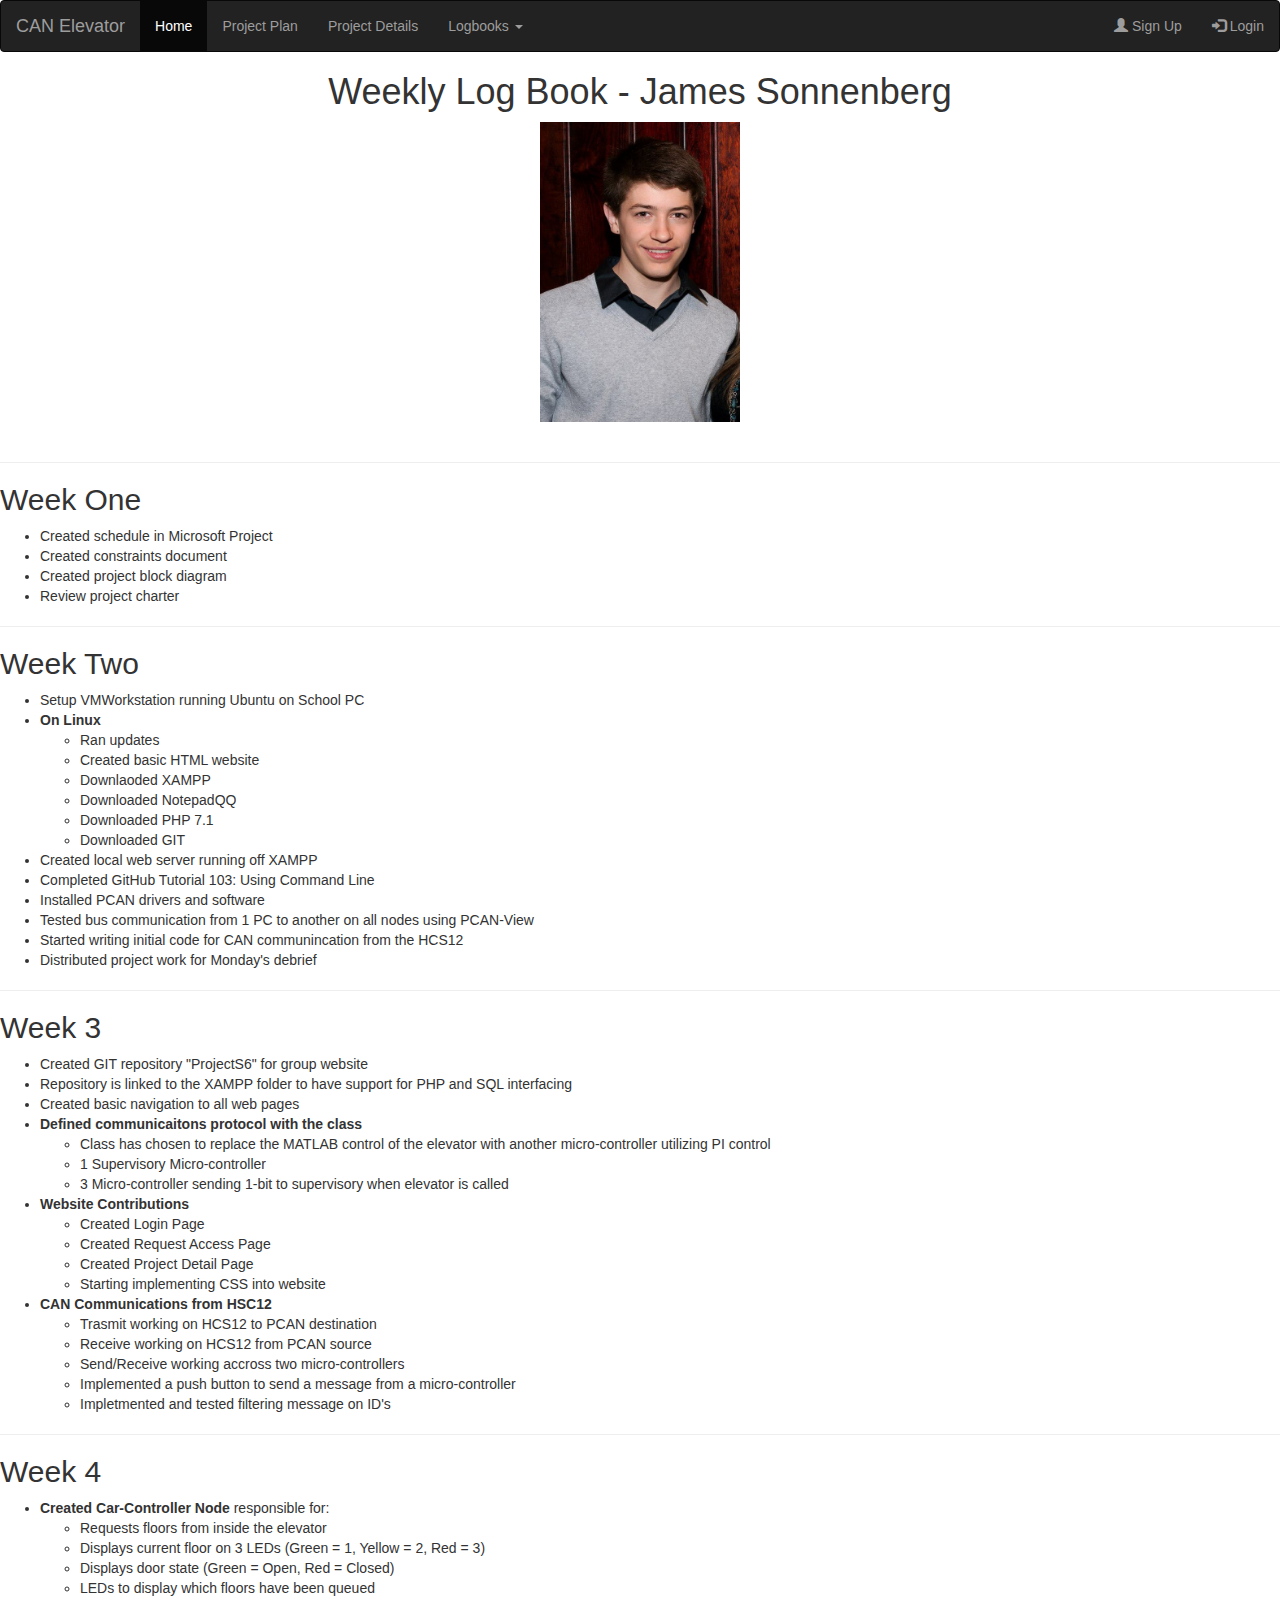
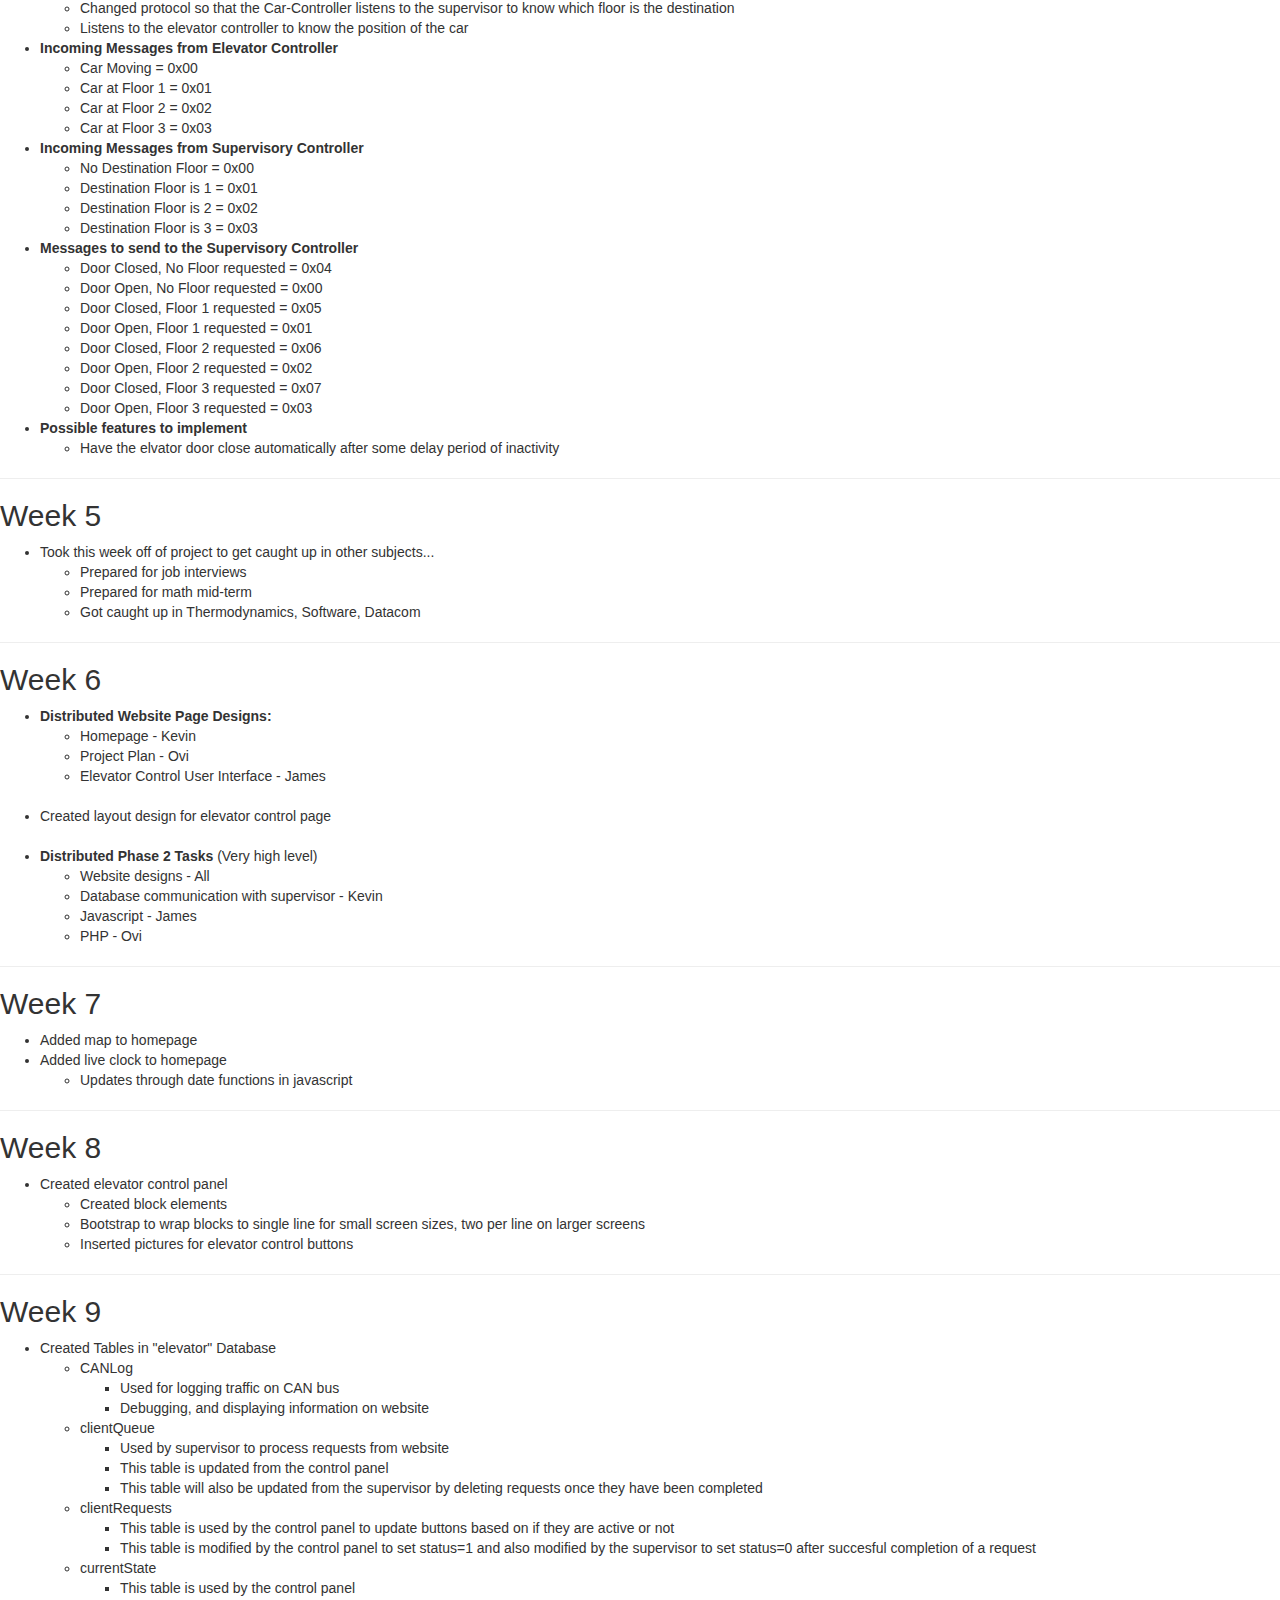
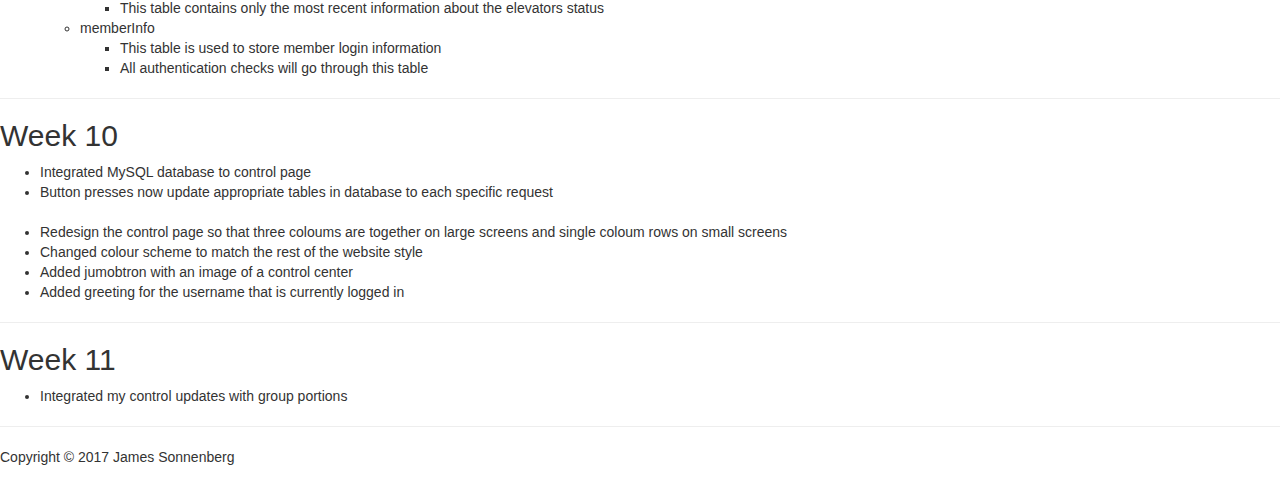
<file: james-logbook.html>
<!DOCTYPE html>
<html lang="en">
	<head>
		<title>Project VI</title>

		<meta charset="utf-8">
		<meta name="viewport" content="width=device-width, initial-scale=1">

		<link href="css/James_logbook.css" type="text/css" rel="stylesheet" />
		<link rel="stylesheet" href="https://maxcdn.bootstrapcdn.com/bootstrap/3.3.7/css/bootstrap.min.css">

		<script src="https://ajax.googleapis.com/ajax/libs/jquery/3.2.0/jquery.min.js"></script>
		<script src="https://maxcdn.bootstrapcdn.com/bootstrap/3.3.7/js/bootstrap.min.js"></script>
	</head>


	<body>
		<div id="page">

			<header id="navbar">
				<nav class="navbar navbar-inverse">
					<div class="container-fluid">
						<div class="navbar-header">
							<a class="navbar-brand" href="#">CAN Elevator</a>
						</div>
						<ul class="nav navbar-nav">
							<li class="active"><a href="index.html">Home</a></li>
							<li><a href="project-plan.html">Project Plan</a></li>
							<li><a href="project-details.html">Project Details</a></li>
							<li class="dropdown">
								<a class="dropdown-toggle" data-toggle="dropdown" href="#">Logbooks
								<span class="caret"></span></a>
								<ul class="dropdown-menu">
									<li><a href="james-logbook.html">James' Logbook</a></li>
									<li><a href="kevin-logbook.html">Kevin's Logbook</a></li>
									<li><a href="ovi-logbook.html">Ovi's Logbook</a></li>
								</ul>
							</li>
						</ul>
						<ul class="nav navbar-nav navbar-right">
						<li><a href="RequestAccess.html"><span class="glyphicon glyphicon-user"></span> Sign Up</a></li>
						<li><a href="login.html"><span class="glyphicon glyphicon-log-in"></span> Login</a></li>
					</ul>
					</div>
				</nav>
			</header>

		<div id="content">

		<h1>Weekly Log Book - James Sonnenberg</h1>


		<!--Adding image of myself-->
		<figure>
			<img src="images/james.jpg" alt="Image of James" title="James Selfie" width=200px/>
			<figcaption><b>James Sonnenberg:</b> Third year electronics engineering student at Conestoga College </figcaption>

<hr />

		<h2>Week One</h2>
		<ul>
			<li>Created schedule in Microsoft Project</li>
			<li>Created constraints document</li>
			<li>Created project block diagram</li>
			<li>Review project charter</li>
		</ul>

<hr />

		<h2>Week Two</h2>
		<ul>
			<li>Setup VMWorkstation running Ubuntu on School PC</li>
			<li><b>On Linux</b></li>
			<ul>
				<li>Ran updates</li>
				<li>Created basic HTML website</li>
				<li>Downlaoded XAMPP</li>
				<li>Downloaded NotepadQQ</li>
				<li>Downloaded PHP 7.1</li>
				<li>Downloaded GIT</li>
			</ul>
			<li>Created local web server running off XAMPP</li>
			<li>Completed GitHub Tutorial 103: Using Command Line</li>
			<li>Installed PCAN drivers and software</li>
			<li>Tested bus communication from 1 PC to another on all nodes using PCAN-View</li>
			<li>Started writing initial code for CAN communincation from the HCS12</li>
			<li>Distributed project work for Monday's debrief</li>
		</ul>

<hr />

		<h2>Week 3</h2>
		<ul>
			<li>Created GIT repository "ProjectS6" for group website</li>
			<li>Repository is linked to the XAMPP folder to have support for PHP and SQL interfacing</li>
			<li>Created basic navigation to all web pages</li>
			<li><b>Defined communicaitons protocol with the class</b></li>
			<ul>
				<li>Class has chosen to replace the MATLAB control of the elevator with another micro-controller utilizing PI control</li>
				<li>1 Supervisory Micro-controller</li>
				<li>3 Micro-controller sending 1-bit to supervisory when elevator is called</li>
			</ul>
			<li><b>Website Contributions</b></li>
			<ul>
				<li>Created Login Page</li>
				<li>Created Request Access Page</li>
				<li>Created Project Detail Page</li>
				<li>Starting implementing CSS into website</li>
			</ul>
			<li><b>CAN Communications from HSC12</b></li>
			<ul>
				<li>Trasmit working on HCS12 to PCAN destination</li>
				<li>Receive working on HCS12 from PCAN source</li>
				<li>Send/Receive working accross two micro-controllers</li>
				<li>Implemented a push button to send a message from a micro-controller</li>
				<li>Impletmented and tested filtering message on ID's</li>
			</ul>
		</ul>

<hr />

		<h2>Week 4</h2>
		<ul>
			<li><b>Created Car-Controller Node</b> responsible for:</li>
			<ul>
					<li>Requests floors from inside the elevator</li>
					<li>Displays current floor on 3 LEDs (Green = 1, Yellow = 2, Red = 3)</li>
					<li>Displays door state (Green = Open, Red = Closed)</li>
					<li>LEDs to display which floors have been queued</li>
					<li>Changed protocol so that the Car-Controller listens to the supervisor to know which floor is the destination</li>
					<li>Listens to the elevator controller to know the position of the car</li>
			</ul>
			<li><b>Incoming Messages from Elevator Controller</b></li>
			<ul>
					<li>Car Moving = 0x00</li>
					<li>Car at Floor 1 = 0x01</li>
					<li>Car at Floor 2 = 0x02</li>
					<li>Car at Floor 3 = 0x03</li>
			</ul>
			<li><b>Incoming Messages from Supervisory Controller</b></li>
			<ul>
					<li>No Destination Floor = 0x00</li>
					<li>Destination Floor is 1 = 0x01</li>
					<li>Destination Floor is 2 = 0x02</li>
					<li>Destination Floor is 3 = 0x03</li>
			</ul>
			<li><b>Messages to send to the Supervisory Controller</b></li>
			<ul>
					<li>Door Closed, No Floor requested = 0x04</li>
					<li>Door Open, No Floor requested = 0x00</li>
					<li>Door Closed, Floor 1 requested = 0x05</li>
					<li>Door Open, Floor 1 requested = 0x01</li>
					<li>Door Closed, Floor 2 requested = 0x06</li>
					<li>Door Open, Floor 2 requested = 0x02</li>
					<li>Door Closed, Floor 3 requested = 0x07</li>
					<li>Door Open, Floor 3 requested = 0x03</li>
			</ul>
			<li><b>Possible features to implement</b></li>
			<ul>
					<li>Have the elvator door close automatically after some delay period of inactivity</li>
			</ul>
		</ul>

<hr />
		<h2>Week 5</h2>
		<ul>
			<li>Took this week off of project to get caught up in other subjects...</li>
			<ul>
				<li>Prepared for job interviews</li>
				<li>Prepared for math mid-term</li>
				<li>Got caught up in Thermodynamics, Software, Datacom</li>
			</ul>
		</ul>

<hr />
		<h2>Week 6</h2>
		<ul>
			<li><b>Distributed Website Page Designs: </b></li>
			<ul>
				<li>Homepage - Kevin</li>
				<li>Project Plan - Ovi</li>
				<li>Elevator Control User Interface - James</li>
			</ul>
			<br />
			<li>Created layout design for elevator control page</li>
			<br />
			<li><b>Distributed Phase 2 Tasks</b> (Very high level)</li>
			<ul>
				<li>Website designs - All</li>
				<li>Database communication with supervisor - Kevin</li>
				<li>Javascript - James</li>
				<li>PHP - Ovi</li>
			</ul>
		</ul>
<hr />
		<h2>Week 7</h2>
		<ul>
			<li>Added map to homepage </li>
			<li>Added live clock to homepage </li>
			<ul>
				<li>Updates through date functions in javascript</li>
			</ul>
		</ul>
<hr />
		<h2>Week 8</h2>
		<ul>
			<li>Created elevator control panel</li>
			<ul>
				<li>Created block elements</li>
				<li>Bootstrap to wrap blocks to single line for small screen sizes, two per line on larger screens</li>
				<li>Inserted pictures for elevator control buttons</li>
			</ul>
		</ul>

<hr />
		<h2>Week 9</h2>
		<ul>
			<li>Created Tables in "elevator" Database</li>
			<ul>
				<li>CANLog</li>
				<ul>
					<li>Used for logging traffic on CAN bus</li>
					<li>Debugging, and displaying information on website</li>
				</ul>
				<li>clientQueue</li>
				<ul>
					<li>Used by supervisor to process requests from website</li>
					<li>This table is updated from the control panel</li>
					<li>This table will also be updated from the supervisor by deleting requests once they have been completed</li>
				</ul>
				<li>clientRequests</li>
				<ul>
					<li>This table is used by the control panel to update buttons based on if they are active or not</li>
					<li>This table is modified by the control panel to set status=1 and also modified by the supervisor to set status=0 after succesful completion of a request</li>
				</ul>
				<li>currentState</li>
				<ul>
					<li>This table is used by the control panel</li>
					<li>This table contains only the most recent information about the elevators status</li>
				</ul>
				<li>memberInfo</li>
				<ul>
					<li>This table is used to store member login information</li>
					<li>All authentication checks will go through this table</li>
				</ul>
			</ul>
		</ul>
<hr />
		<h2>Week 10</h2>
		<ul>
			<li>Integrated MySQL database to control page</li>
			<li>Button presses now update appropriate tables in database to each specific request</li>
			<br />
			<li>Redesign the control page so that three coloums are together on large screens and single coloum rows on small screens</li>
			<li>Changed colour scheme to match the rest of the website style</li>
			<li>Added jumobtron with an image of a control center</li>
			<li>Added greeting for the username that is currently logged in</li>
		</ul>

<hr />
		<h2>Week 11</h2>
		<ul>
			<li>Integrated my control updates with group portions</li>
		</ul>
<hr />


		<p>Copyright &copy 2017 James Sonnenberg</p>

	</div>
	</div>
	</body>
</html>
</file>
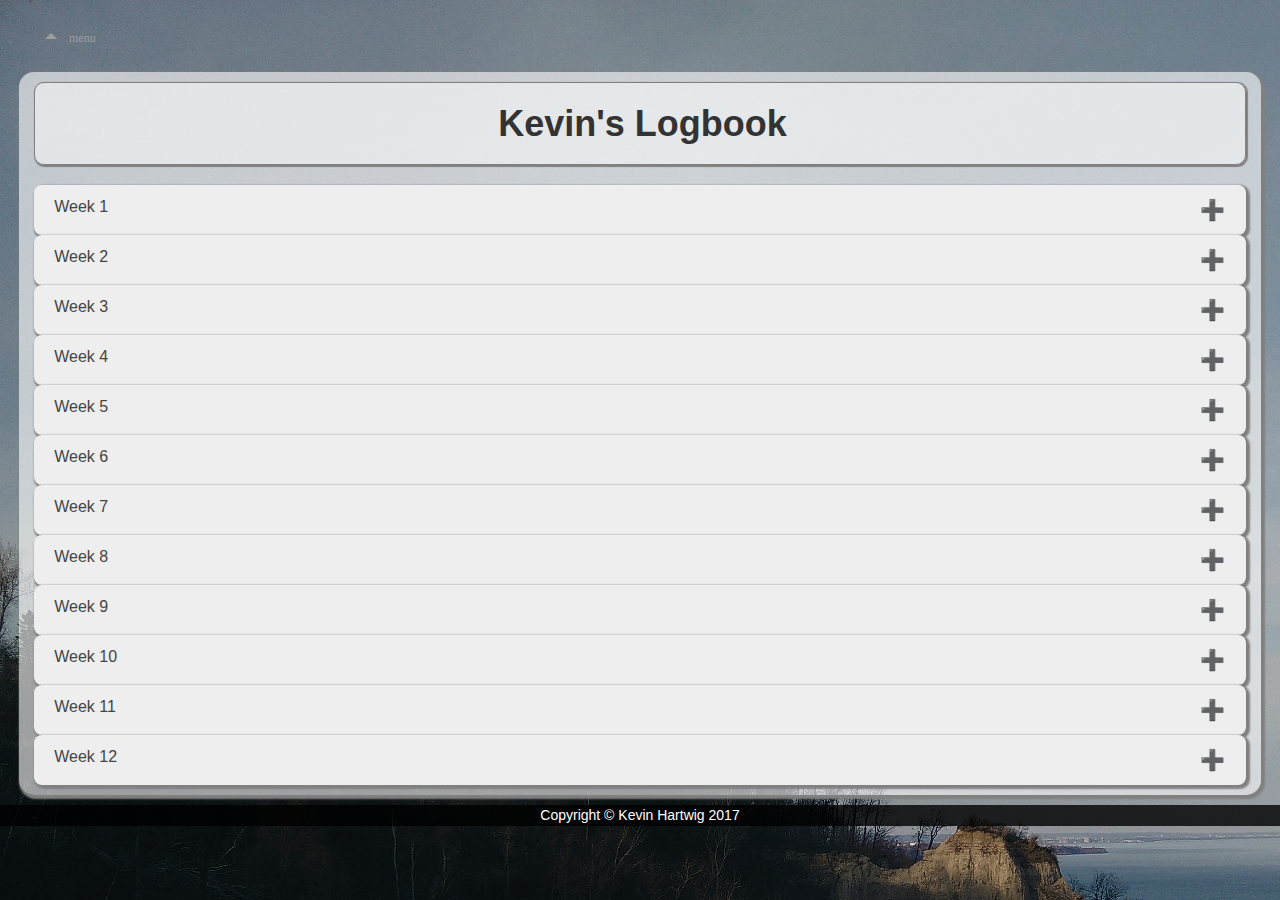
<file: kevin-logbook.html>
<!DOCTYPE html>
<!--[if It IE 9]>
	<script src=http//html5shiv.googlecode.com/svn/trunk/html5.js></script>
<![endif]-->
<html>
<head>
	<title>Kevin's Logbook</title>
    <meta charset="utf-8">
	<meta name="author" content="Kevin Hartwig">
    <meta name="description" content="Kevin's Logbook for Project 6">
    <meta name="robots" content="index">
    <meta http-equiv="Pragma" content="no-cache">
    <meta http-equiv="Expires" content="-1">
    <meta name="viewport" content="width=device-width, initial-scale=1">

    <link rel="stylesheet" href="https://maxcdn.bootstrapcdn.com/bootstrap/3.3.7/css/bootstrap.min.css">
    <link rel="stylesheet" type="text/css" href="css/kevin-logbook.css" />
	<link rel="stylesheet" type="text/css" href="css/index_style.css" />

	<script src="js/clock.js"></script>
	<script src="js/navbarEditForMember.js"></script>
	<script type="text/javascript"></script>
    <script src="https://ajax.googleapis.com/ajax/libs/jquery/3.2.0/jquery.min.js"></script>
    <script src="https://maxcdn.bootstrapcdn.com/bootstrap/3.3.7/js/bootstrap.min.js"></script>
</head>

<body onload="setInterval('updateClock()', 1000); modifyNavbar_members();">
    <header id="navbar">
        <div class="container-fluid collapse" id="navbarToggleExternalContent">
            <nav id="myNavbar" class="navbar navbar-default" role="navigation">
                <!-- Brand and toggle get grouped for better mobile display -->
                <div class="container-fluid">
                    <!-- Collect the nav links, forms, and other content for toggling -->
                    <div class="collapse navbar-collapse" id="bs-example-navbar-collapse-1">
                        <ul class="nav navbar-nav">
                            <li><a href="index.html">Home</a></li>
                            <li><a href="project-plan.html">Project Plan</a></li>
                            <li><a href="project-details.html">Project Details</a></li>
                            <li class="dropdown active">
                              <a class="dropdown-toggle" data-toggle="dropdown" href="#">Logbooks
                              <span class="caret"></span></a>
                              <ul class="dropdown-menu">
                                <li><a href="james-logbook.html"> &nbsp; James' Logbook</a></li>
                                <li  class="active"><a href="kevin-logbook.html"> &nbsp; Kevin's Logbook</a></li>
                                <li><a href="ovi-logbook.html"> &nbsp; Ovi's Logbook</a></li>
                              </ul>
                            </li>
                        </ul>
                        <ul class="nav navbar-nav navbar-right">
                            <li id="memberGreeting" class="nohover"><a style="text-transform:none">Not signed in</a></li>
                            <li class="nohover">
                                <a id="clock">&nbsp;</a>
                            </li>
                            <li class="dropdown">
                                <a href="#" data-toggle="dropdown" class="dropdown-toggle"><b class="glyphicon glyphicon-menu-hamburger"></b></a>
                                <ul class="dropdown-menu" id="memberDropdown">
                                    <li><a href="login.html"><span class="glyphicon glyphicon-log-in"></span> &nbsp; Login</a></li>
                                    <li><a href="signup.html"><span class="glyphicon glyphicon-user"></span> &nbsp; Sign Up</a></li>
                                    <!-- <li class="divider"></li>
                                    <li><a href="#">Settings</a></li> -->
                                </ul>
                            </li>
                            <li class="navbar-toggler"><img src="images/logo2.png" style="padding-top: 13px; padding-left: 10px; height:45px; opacity:0.8;"></li>
                        </ul>
                    </div>
                </div>
            </nav>
        </div>
      <nav id="myNavbar" id="specialNav" class="navbar-inverse">
          <div class="container-fluid">
              <!-- Collect the nav links, forms, and other content for toggling -->
              <div class="collapse navbar-collapse" id="bs-example-navbar-collapse-1">
                  <ul class="nav navbar-nav">
                      <li id="toggleNav"><a onclick='padMenu()' class="navbar-toggler" type="button" data-toggle="collapse" data-target="#navbarToggleExternalContent" aria-controls="navbarToggleExternalContent" aria-expanded="true" aria-label="Toggle navigation">
                         <b class="	glyphicon glyphicon-triangle-top"> menu</b></a></li>
                  </ul>
	              </div>
	          </div>
	      </nav>
	    </div>
	</header>



<p>  </p>
<div class="container-fluid bg-1 text-center">
    <fieldset>
        <legend  id="title">
            <h1 class="margin"><b>Kevin's Logbook</b></h1>
        </legend>
    </fieldset>


        <button class="accordion bg-1">Week 1</button>
	        <div class="bg-4 panel text-left dropdownlogbook ">

	          <ul>
	                <li>Created project schedule</li>
	                <li>Started Phase 1 test plan</li>
	                <li>Tested bus and PCAN adapters using PCAN-view as a group.  All nodes on the bus are operational</li>
	                <li>Started writing code for closed loop feedback testing as a group</li>
	            </ul>
	        </div>


        <button class="accordion bg-1">Week 2</button>
        <div class="bg-4 panel text-left dropdownlogbook ">
            <ul>
            <li>Inherited CAN protocol designed by Tommy and his group</li>
            <li>Completed detailed testing plan document for all Phase one validation requirements.  Test is broken into two main sections:
                <ol>
                    <li>Call station and Elevator Car Testing
                        <ul>
                            <li>Testing up/down switches and lights of each call station</li>
                            <li>Testing open/close switches and lights of the elevator car</li>
                            <li>Testing the floor slection switches and lights of the elevator car</li>
                        </ul>
                    </li>
                    <li>System Level Testing
                        <ul>
                            <li>Testing elevator system to ensure it covers at least three floors, with one CAN node per floor</li>
                            <li>Testing the system capability to detect the location of the elevator car (with the distance sensor) and its ability to distribute this information to all call-stations for displaying on the appropriate displays</li>
                            <li>Ensuring the system an detect up/down requests at any floor and switch on the respective LED</li>
                            <li>Ensuring the system can detect floor selection at any floor and switch on the respective LED</li>
                            <li>Ensuring the system can detect a door open/close request at any floor and switch on the repective LED</li>
                        </ul>
                    </li>
                </ol>
            </li>
            <li>Helped Ovi and James debug code for sending/receiving via CAN bus between two Axmans</li>
        </ul>
        </div>

        <button class="accordion bg-1">Week 3</button>
        <div class="bg-4 panel text-left dropdownlogbook ">
          <ul>
            <li>Got filtering working (multiple filters can now be set for each node)
            <ul>
                <li>Issue was with that we used code from the AN3034 appnote for sending and code from Bill (Stefanuk) for receiving.  It turns out that we were applying filters in the CANinit() function from the appnote and <b><i>again</i></b> in Bill's MSCANlisten().  The second time we applied the filter we overwrote the previous filters that were applied. </li>
                <li>After solving this issue we are able to apply multiple filters and have confirmed that sending </li></ul></li>
            <li>Started setting up seperate projects for each node type with the appropriate filters.  Want to have a header file common to all nodes that defines interconnection of the system (filters, etc)</li>
        </ul>
        </div>

    <div id="WeeklyBorder">
        <button class="accordion bg-1">Week 4</button>
        <div class="bg-4 panel text-left dropdownlogbook ">
          <ul>
           <h3><em>Tuesday May 30, 2017</em></h3>
            <li>Created state machine based on a FIFO queue.  Need to confirm/chat with group members to make sure that my design is okay.  In a rough outline:
           <ul>
                <li>There will be 4 states: (1) FLOOR 1; (2) FLOOR 2; (3) FLOOR 3; (4) MOVING</li>
                <li>Transitions between states will occur based on data popped from a stack/FIFO queue:
               <ul>
                    <li>As requests are received for floor navigation from each floor or the elevator controller, they will be pushed onto the queue.  The supervisory controller will ensure that no identical floor requests will be stored consecutively (i.e., if the incoming floor request is the same as the last pushed onto the stack, it will be ignored)</li>
                    <li>The supervisory controller then moves between states by popping from the stack</li></ul></li>
                <li>Possible issues: this does not consider the state of the door open/closing.  There should possibly be an intermediate state between (any of the) FLOOR and MOVING states:
               <ul>
                    <li>Once the state transitions from MOVING to some FLOOR, it should enter a WAITING state where the door is intially assumed open.  Then, before moving to the next floor (indicated by popping data from the stack), it waits for the door to close.  This brings to light several questions regarding my current design of the state machine:
                        <ol>
                        <li>Should there be addional OPEN/CLOSED states, within the WAITING state?
                            <ul>
                                <li><b>Solution 1:</b> No additional states: the door is initially considered open upon arrival in the WAITING state.  An item is popped immediately and the supervisory controller is already aware of its next transition, but it waits on a message indicating the door has closed before transitioning.</li>
                                <li><b>Solution 2:</b> Maybe we could replace the WAITING state with OPEN and CLOSED states?</li></ul></li>
                        <li>What happens when the Car Controller requests a move to a floor and there is an item in the stack waiting to be popped?  How is this handled?
                            <ul>
                                <li>Example:  <em>Floors 1 and 2 have both called the elevator respectively, so the stack contains two items to be popped (FLOOR 1 will be popped first).  The elevator is currently at floor 3 where it has just picked up a person who requests floor 2 (on the Car Controller).  Where does the car go? Does their reqest get pushed onto the stack or is there priority for the person in the car already?</em></li></ul></li></ol>
                   </li>
                    </ul>
               </li>
                </ul>
           </li>
           <li>Started thinking about how we will interface the Linux-based Supervisory Controller with the PCAN interface. Considered Python for ease of implementation (can be done with prewritten libraries) but I have never programmed in Python so the learning curve will be more of a hinderance than the benefits could provide :(
           <ul>
               <li>
               Instead, will use the C++ libraries/API that are available from PEAK-Systems (maker of the PCAN).  I ran into some installation issues while trying to install the libraries at home.  I am hoping this will be remedied once I have the device connected to the computer.  If not, I will need to ask Tommy or Riley who I believe have this working already.
               <ul>
                   <li><em>The issue was that I did not have a required library installed: <b>libpopt-dev package</b>, which was specified in the driver's user manual under System Requirements.  This was installed using 'sudo apt-get install libpopt-dev'.</em></li></ul></li></ul></li>

           <h3><em>Wednesday May 31, 2017</em></h3>

           <li>Established communication between Linux VM (terminal) and Windows host (PCAN-view) over CAN-bus.  Steps followed are outlined on <a href="https://www.peak-system.com/forum/viewtopic.php?f=59&t=256"> this </a> blog post (thanks Riley!). Just in case this site is ever unavailable, these were the basic steps after installing the drivers and libraries:
           <ul>
               <li>Load the driver/module: <em>"sudo modprobe pcan"</em></li>
               <li>Check that the driver was installed properly: <em>"cat /proc/pcan"</em></li>
               <li>Change baud rate (250kbit/s in this example): <em>"echo "i 0x011C e" > /dev/pcan32"</em></li>
               <li>Observe incoming CAN messages: <em>"cat /dev/pcan32"</em></li></ul></li>
           <li>Using ATOM editor to write SupervisoryController Linux code in C.
           <ul>
               <li>Installed project manager for ATOM using <em>"apm install project-manager"</em></li>
               <li>Using example code available in the <em>PCAN_Basic_Linux-4.1.1</em> libraries, I was able to get sending and receiving working but I had to make some slight adjustments to the example code:
               <ul><b>In the pcanwrite code:</b>
                   <ul>
                   <li>#define PCAN_DEVICE was changed from PCAN_USBBUS2 to PCAN_USBBUS1</li>
                   <li>Baud rate set to 250kbps by passing PCAN_BAUD_250K (second argument in function <em>CAN_Initialize()</em></li></ul>
                   <b>In the pcanread code:</b>
                   <ul>
                   <li>Baud rate set to 250kbps (same change as in the pcanwrite code outlined above)</li></ul></ul></li></ul></li>
           <li>Discussed state machine with Ovi and James: <ul>
               <li><em>The stack/FIFO list will hold a maximum of three elements: one for each floor. It cannot hold duplicate requests.</em></li>
               <li><em>The state machine will have a MOVING state and intermediary transitions:</em>
               <ul>
                   <li><b><em>OPEN</em> between <em> MOVING</em> and every <em> FLOOR</em></b></li>
                   <li><b><em>CLOSED</em> between any <em>FLOOR</em> and MOVING</b></li></ul></li></ul>
               <li>Having major issues compiling my own source files using the headers that come in the libraries.  There appear to be linking errors...I traced most of them by finding the files that were missing and including them as appropriate (sometimes it was a specific definition within a file that is "undeclared", sometimes it was an entire header file that was missing - "no such file or directory"). <b>However,</b> I finally was able to compile all the separate source code into objects, but when I attempted to link them and output an executable, there were "undefined references to '.....' (files?) that don't appear to exist in ANY of the headers or C files within the libraries.  Are these dynamic libraries that need to be added?  Unfortunately, I cannot tell from the example code because it is <b>compiled with a makefile with syntax that I do not recognize in the slightest.</b> Going to ask Michael Galle about this tomorrow because all the other groups implemented this portion in Python </li>

            <h3><em>Thursday - Friday (June 1-2), 2017</em></h3>

           <li>Got code to compile after carefully decoding the makefile.  The use of variables was tripping me up, but I managed to convert the makefile into my own so that the code can be compiled using it from the root directory of the supervisory controller program.  </li>
           <li>At this point it was just a matter of putting the logic into effect.  The basic main loop implementation was the following:
               <h3></h3>
           <ol>
               <li>A polled read on the CAN bus via the PCAN dongle</li>
               <h3></h3>
               <li>A step through the state machine</li></ol></li>
           <h3></h3>
           <li>The state machine implementation was as follows:  (Detailed explanations of states and transition conditions are outlined in the document <a href="https://github.com/Jsonnenberg6500/ProjectS6/blob/master/documents/Supervisory%20Control%20Program%20Implementation.docx">"Supervisory Control Program Implementation"</a>:</li>
           <h3></h3>
           <p align="middle"><img src="images/statemachine.png" width="600px"></p>
           <h3></h3>
           <li>Performed system testing on Friday.  Went through our test plan and several issues were found:
           <ol>
               <li>I accidentally implemented a LIFO queue instead of a FIFO queue</li>
               <li>James' floor lights <b>all</b> go on when the elevator is between floors.</li>
               <li>James needs to implement floor call lights and Ovi needs to implement a floor call light for each floor.</li></ol></li>

           <h3><em>Monday June 5, 2017</em></h3>
           <li>Everyone solved their issues.  Performed final system testing and the system is working as required.</li>
    </ul>
        </div>
    </div>

    <button class="accordion bg-1">Week 5</button>
        <div class="bg-4 panel text-left dropdownlogbook ">
          <ul>
               <li>Pretty much took this week off to study for the Math midterm and catch up on course material.  No significant progress was made on the project.</li>
            </ul>
        </div>

    <button class="accordion bg-1">Week 6</button>
        <div class="bg-4 panel text-left dropdownlogbook ">
          <ul>
                <li>Restructured web home page and updated design using a template (can be found <a href="https://www.w3schools.com/bootstrap/bootstrap_theme_me.asp">here</a>) from W3 schools.  Moved all CSS into a separate stylesheet.</li>
              <li>Over the next week, will update the rest of the site with this CSS styling and layout</li>
              <li>Delegated the end of Phase 2 tasks to the group members:
              <ul><li>I will work on getting a database up and running, and investigate how the supervisory conrol program on Linux will read and write to the database</li>
                  <li> James will be focusing on the GUI design and implementation (GUI meaning the remote elevator control interface, which will be accessed through the Log-in)</li>
                  <li>Ovi will be focusing on PHP side of things, including setting up the login and request access pages and doing the backend of the GUI that James is working on.  </li></ul></li>
            </ul>
        </div>

    <button class="accordion bg-1">Week 7</button>
        <div class="bg-4 panel text-left dropdownlogbook ">
          <ul>
                <li>Finished up the login and sign up forms, with PHP for each:
                    <ul>
                        <li>Made a modal (new window) form for each, code taken from <a href="https://www.w3schools.com/howto/howto_css_login_form.asp">here</a></li>
                    	<li>Created PHP login capability using sessions.  Login credentials are hardcoded with Username: Admin and Password: pass</li>
                    	<li>No database yet and thus no ability to log new credentials- Currently, the sign up form submission takes you to a PHP page that displays the form data that was entered</li>
                    </ul></li>
            </ul>
        </div>

	<button class="accordion bg-1">Week 8</button>
        <div class="bg-4 panel text-left dropdownlogbook ">
          <ul>
                <li>Made a MariaDB schema called Project6 with a table "memberInfo" allowing use of login credentials:
                    <ul>
                        <li>Can use the signup form to add new credentials to the database table (request_access.php)</li>
                    	<li>Login form queries the database for a username and password pair that match the form entries (authenticate.php)</li>
						<li>I used php function "sha1" to encrypt the password going into the table! </li>
						<li>Can use default login credentials (username: admin, password: password) </li>
                    	<li>Code was taken from both the lecture slides and a tutorial on login credentials which can be found <a href="https://www.phpro.org/tutorials/Basic-Login-Authentication-with-PHP-and-MySQL.html">here</a></li>
                    </ul>
				</li>
				<li>Downloaded and installed Netbeans IDE and got it set up with C++ Connecter from MySQL (<a href="https://dev.mysql.com/downloads/connector/cpp/">here</a>)
					<ul>
						<li>One thing that I had to do that was not included in the lecture slides was add <em>../../Downloads/mysql-connector-c++-1.1.9-linux-ubuntu16.04-x86-64bit/lib</em> to the additional libraries section of the project's Linker properties
						</li>
					</ul>
				</li>
				<li>Got the C++ Connector implemented with the Linux based Supervisor code (the lecture notes set it up in the Netbeans IDE) It took a little while, but I managed to get everything to link correctly by editing the Makefile.  <b>The only remaining issue is an error that throws:</b>
					<ul>
						<li><em>error while loading shared libraries: libmysqlcppconn.so.7: cannot open shared object file: No such file or directory</em>
						</li>
					</ul>However this was fixed temporarily by editing the environmental variable <em>LD_LIBRARY_PATH</em> using the following command in terminal:
					<ul>
						<li><em>export LD_LIBRARY_PATH="/home/k3v/GitHubRepos/CAN-Node-Code/SupervisoryController/mysql-connector-c++-1.1.9-linux-ubuntu16.04-x86-64bit/lib"</em>
						</li>
						<li>This can apparently be done permanently (see <a href="https://serverfault.com/questions/201709/how-to-set-ld-library-path-in-ubuntu">here</a>) but I'd like to find a more portable solution</li>
					</ul>
				</li>
				<li>I'm working on a new branch. So if somehow my meddling with the code has interfered with any of the PCAN functionality, here is what I have edited:
					<ul>
						<li>Makefile: 	Added library directories with -L<em>path</em></li>
						<li>Makefile: 	Added libraries with -l<em>path</em></li>
						<li>Makefile: 	Added include directories with -I<em>path</em></li>
						<li>main.c: 	Changed to <em>main.cpp</em> in order to support the Connector C++ MySQL functionality (makefile already compiles with g++)</li>
						<li>main.c: 	Added <em>connectMySQL</em> function that connects to the (local) MySQL database </li>
						</li>
					</ul>
				</li>
				<li><b><em>Questions for Michael:</em></b>
					<ol>
						<li>For the supervisor, would it be standard to keep the connection (sql::Connection variable) open for the entire time the program is running? Or do you open it and delete it every time that you need to?
						<p><font color="red">Yes, you can keep the TCP connection open for the entirety of the program</font></p></li>
						<li>This is probably answered along with the last question...but does keeping the connetion active interfere with connections made from other sources? (DBO in php?)
						<p><font color="red">No</font></p></li>
					</ol>
				</li>
				<li>It is proving a pain to try to format date/time with leading zeros where they are needed (in C). However I found a function I can look into: strftime() --> see <a href="http://www.cplusplus.com/reference/ctime/strftime/">here</a></li>
				<li>Had to reinstall the PCAN driver for some reason.  I was getting errors where PCAN files were not found in /sys/ folder (follow the blog post from week 4 and go from <em>make clean</em> command) </li>
				<li><b>Established the design of the database/schema.  There will be 5 tables in total: </b>
					<ol>
						<li><b><em>memberInfo</em></b>: holds info of member credentials (all form info submitted in the sign up form)</li>
						<li><b><em>currentState</em></b>: holds 3 items/columns (only one row EVER): current elevator position, door state, and other (TBD) </li>
						<li><b><em>clientRequests</em></b>: for James, holds the requestID and a boolean value indicating active or inactive.  The client updates the boolean values when requests are made and the supervisor will revert them back once the request is fulfilled. </li>
						<li><b><em>clientQueue</em></b>: a FIFO queue updated by the client interface/UI that holds client requests. They are removed by the supervisor control program.</li>
						<li><b><em>CANLog</em></b>: log of all CAN activity, updated solely by the supervisor control program</li>
					</ol>
				</li>
			</ul>
        </div>

		<button class="accordion bg-1">Week 9</button>
	        <div class="bg-4 panel text-left dropdownlogbook ">
	          <ul>
	                <li>Did a complete redesign of the website
					</li>
					<li>Redesigned the logo for the website</li>
					<li>Can't seem to get the clock to work. It loads but doesn't keep udpating (it's in the menu bar now)</li>
					<li>Worked on the supervisory controller (linux)
						<ul>
							<li>Added logging functionality: everytime a message is received from or written to the CAN bus, the CANLog table in the database is updated</li>
							<li>Added functionality to read from client table (clientQueue).  This is a fifo queue: the first row is read and then deleted </li>
							<li>Action that is read from the clientQueue is then translated into the appropriate action (i.e., added to the FloorQueue array)</li>
							<li><b>All that is left now for the supervisor program is:</b>
								<ul>
									<li><em>Write a function that updates the <b>currentState</b> table in the database and determine where best to place this function (probably at the end of each iteration of the main loop for simplicity, since it only has one row that is overwritten continuously)</li>
									<li>Write a function that updates the <b>clientRequests</b> table upon arrival at a floor.  Can probably implement this as simply: delete all entries targetting the floor we just arrived at.</em></li>
								</ul>
							</li>
						</ul>
					</li>
	            </ul>
	        </div>

			<button class="accordion bg-1">Week 10</button>
		        <div class="bg-4 panel text-left dropdownlogbook ">
		          <ul>
					  <li>Go here: https://stackoverflow.com/questions/10883031/getting-error-cant-connect-to-mysql-server-on-server-ip-99 to fix server connection </li>
						<li>Finished everything for the new website design:
							<ul>
								<li><em>Sign Up</em> and <em>Login</em> pages both use Ajax for form verification and submission, so that results are displayed immediately on the same page</li>
								<li>There is a greeting in the nav bar that either says <em>"Not signed in"</em> if the user is not logged in or <em>Hello, <b>user</b>!</em> when the user is logged in. </li>
								<li>Applied the new formatting and querying via Ajax to all the pages of the website</li>
								<li>Fixed the clock, which is now in the navbar and updating correctly</li>
							</ul>
						</li>
		            </ul>
		        </div>

			<button class="accordion bg-1">Week 11</button>
		        <div class="bg-4 panel text-left dropdownlogbook ">
		          <ul>
					  <li>Finished updateMySQL_currentState function which updates the currentState table</li>
					  <li>Just need to create updateMySQL_clientRequests for James' UI functionality</li>
					  <li>Tested with the actual elevator: everything is working except for some reason, <b>when the elevator is moving, the door state is shown as <em>open</em></b>
						  <ul><li>The actual functionality is affected by this, so I just need to find where I am incorrectly setting the door state to open in the supervisor code
						  </li></ul>
					  </li>
					  <li>Would be cool to make a little animation for the UI that shows the elevator moving between floors.  Could use the W3 schools tutorial on making HTML/Javascript games to this effect</li>
					  <li>Supervisor Linux program now only opens a single connection to the database at the beginning of execution </li>
					  <li>The CANLog is updated by the supervisor whenever a (new) signal is received on the CAN bus.
						  <ul>
							  <li><em>CANLog is not updated when a request is made on the client side.  This will be implemented next week
							  </em></li>
						  </ul>
					  </li>
		            </ul>
		        </div>

				<button class="accordion bg-1">Week 12</button>
					<div class="bg-4 panel text-left dropdownlogbook ">
					  <ul>
						  <li>Fixed: CANLog now updates when a request is made on the client side.  </li>
						  <li>Started perparation for integration:
							  <ul>
								  <li>Reorganized the main application loop code (Supervisor) so that the state machine will function properly with CAN node input <b>as well as</b> UI input</li>
								  <li>Analyzed supervisor code for places where issues may arise upon connecting the floor nodes to the CAN bus along with the client UI functionality.  The only major potential issue
									  is if any race conditions could arise in the state machine.  However, in essence, the client UI should really just be another "floor node", so this really shouldn't be a problem.
								  </li>
						</ul>
					</div>

	</div>



	    <script src="js/kevin-logbook.js"></script>
		<script>



		</script>

</body>
<footer>
<p></p>
<div class="fontainer-fluid bg-3 text-center">
 <!-- Footer -->

   <p>Copyright © Kevin Hartwig 2017</p>

 </div>
  </footer>


</html>
</file>
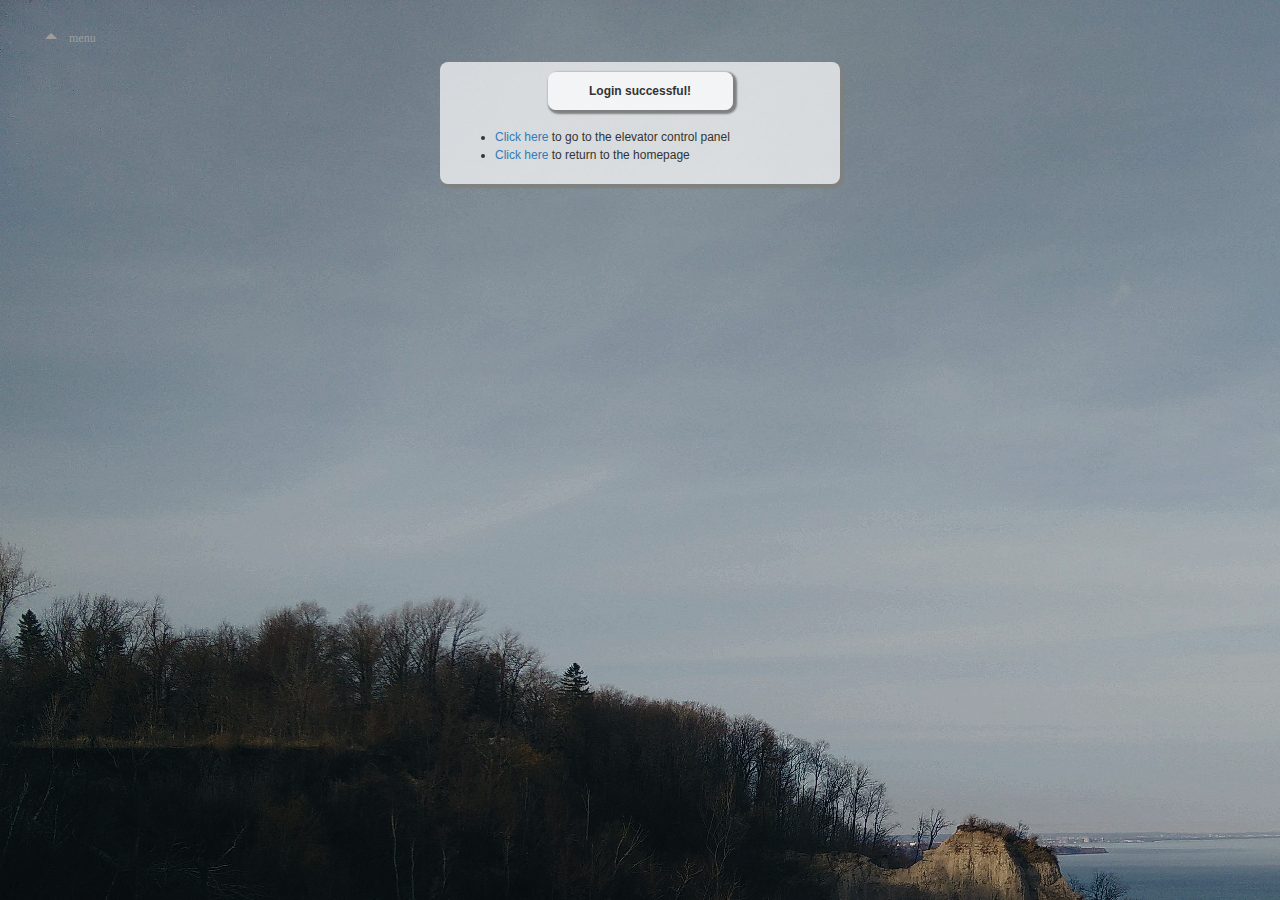
<file: login.html>
<!DOCTYPE html>
<html>
    <head>
        <title>Login</title>
        <link rel="stylesheet" href="https://maxcdn.bootstrapcdn.com/bootstrap/3.3.7/css/bootstrap.min.css">
        <link rel="stylesheet" type="text/css" href="css/index_style.css" />
        <link href="css/signup.css" type="text/css" rel="stylesheet" />

        <script src="js/login.js"></script>
        <script src="js/clock.js"></script>
        <script src="https://ajax.googleapis.com/ajax/libs/jquery/3.2.0/jquery.min.js"></script>
        <script src="https://maxcdn.bootstrapcdn.com/bootstrap/3.3.7/js/bootstrap.min.js"></script>
    </head>

    <!-- setInterval('updateClock()', 1000) MOVED TO modifyNavbar_members() -->
    <body onload="modifyNavbar_members(); updateClock();">
        <header id="navbar">
            <div class="container-fluid collapse" id="navbarToggleExternalContent">
                <nav id="myNavbar" class="navbar navbar-default" role="navigation">
                    <!-- Brand and toggle get grouped for better mobile display -->
                    <div class="container-fluid">
                        <!-- Collect the nav links, forms, and other content for toggling -->
                        <div class="collapse navbar-collapse" id="bs-example-navbar-collapse-1">
                            <ul class="nav navbar-nav">
                                <li><a href="index.html">Home</a></li>
                                <li><a href="project-plan.html">Project Plan</a></li>
                                <li><a href="project-details.html">Project Details</a></li>
                                <li class="dropdown">
                                  <a class="dropdown-toggle" data-toggle="dropdown" href="#">Logbooks
                                  <span class="caret"></span></a>
                                  <ul class="dropdown-menu">
                                    <li><a href="james-logbook.html"> &nbsp; James' Logbook</a></li>
                                    <li><a href="kevin-logbook.html"> &nbsp; Kevin's Logbook</a></li>
                                    <li><a href="ovi-logbook.html"> &nbsp; Ovi's Logbook</a></li>
                                  </ul>
                                </li>
                            </ul>
                            <ul class="nav navbar-nav navbar-right">
                                <li id="memberGreeting" class="nohover"><a style="text-transform:none">Not signed in</a></li>
                                <li class="nohover">
                                    <a id="clock">&nbsp;</a>
                                </li>
                                <li class="dropdown">
                                    <a href="#" data-toggle="dropdown" class="dropdown-toggle"><b class="glyphicon glyphicon-menu-hamburger"></b></a>
                                    <ul class="dropdown-menu" id="memberDropdown">
                                        <li><a href="login.html"><span class="glyphicon glyphicon-log-in"></span> &nbsp; Login</a></li>
                                        <li><a href="signup.html"><span class="glyphicon glyphicon-user"></span> &nbsp; Sign Up</a></li>
                                        <!-- <li class="divider"></li>
                                        <li><a href="#">Settings</a></li> -->
                                    </ul>
                                </li>
								<li class="navbar-toggler"><img src="images/logo2.png" style="padding-top: 13px; padding-left: 10px; height:45px; opacity:0.8;"></li>
                            </ul>
                        </div>
                    </div>
                </nav>
            </div>
          <nav id="myNavbar" id="specialNav" class="navbar-inverse">
              <div class="container-fluid">
                  <!-- Collect the nav links, forms, and other content for toggling -->
                  <div class="collapse navbar-collapse" id="bs-example-navbar-collapse-1">
                      <ul class="nav navbar-nav">
                          <li id="toggleNav"><a onclick='padMenu()' class="navbar-toggler" type="button" data-toggle="collapse" data-target="#navbarToggleExternalContent" aria-controls="navbarToggleExternalContent" aria-expanded="true" aria-label="Toggle navigation">
                             <b class="	glyphicon glyphicon-triangle-top"> menu</b></a></li>
                      </ul>
                  </div>
              </div>
          </nav>
        </div>
          </header>

          <div class="container-fluid bg-1" id="loginform">
                  <fieldset>
                      <legend class="form-title text-center">Login</legend>
                      <label>Username:</label> </br>
                      <input id="enterUsername" type="text" name="username" required autofocus onblur="checkUser(this.value)"/> </br>
                      <p><div id="usernamefeedback"></div></p>

                      <label>Password:</label></br>
                      <input id="enterPassword" type="password" name="password" required onblur="checkPassword()"/>
                      <p><div id="passwordfeedback"></div></p>
                  </fieldset>

                  <div class="clearfix">
                    <button id="submitbtn" type="submit"  class="submitbtn button" style="vertical-align:middle" onclick="checkCredentials()"><span onclick="checkCredentials()">Login</span></button>
                  </div>

                  <div class="container-fluid text-center">
                      <p><em>No account? </em> <a style="" href="signup.html">Sign up.</a> </em></p>
                  </div>
          </div>

      </body>



</html>
</file>
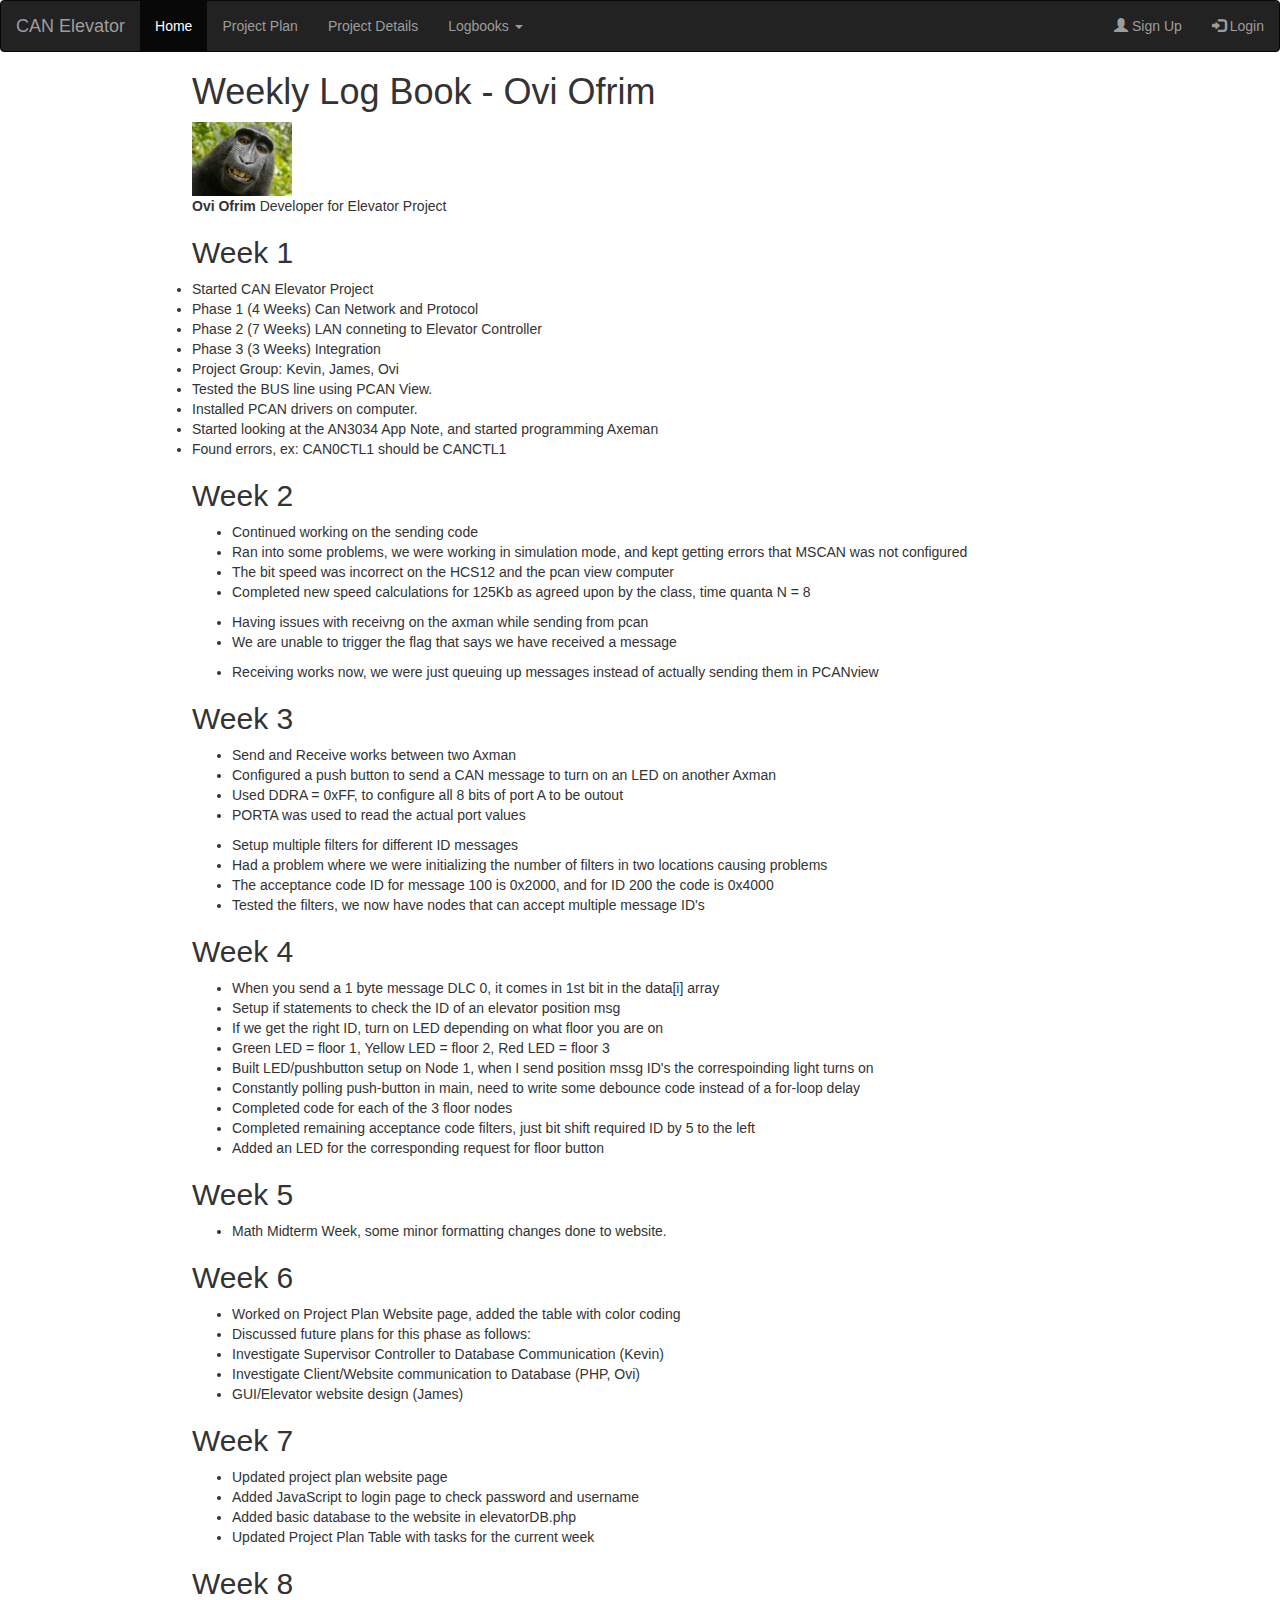
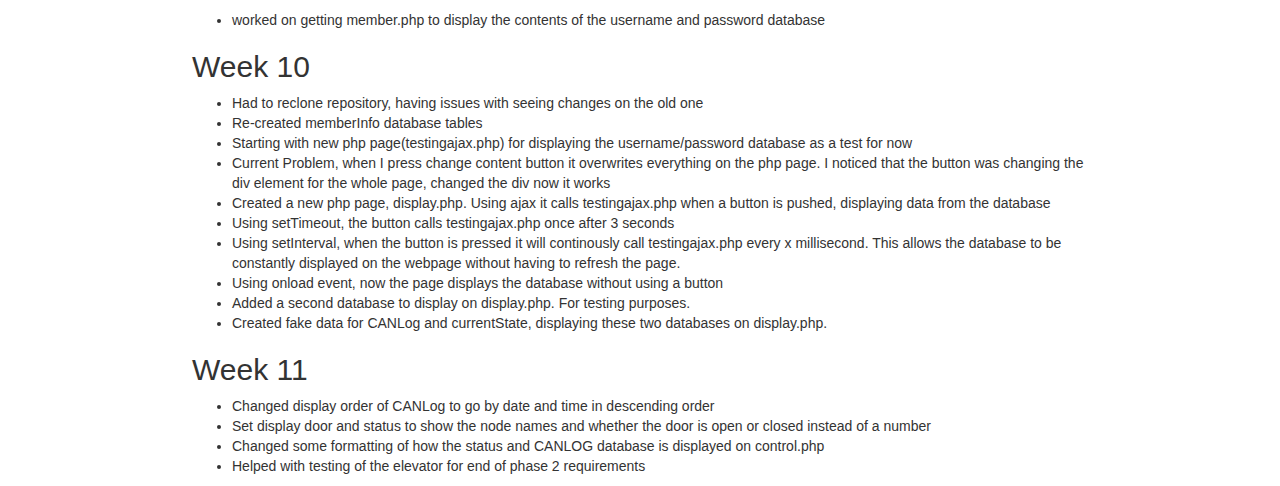
<file: ovi-logbook.html>
<!DOCTYPE html>
<html lang="en">
	<head>
		<title> Ovi Ofrim LogBook </title>
		<meta charset="utf-8">
		<meta name="viewport" content="width=device-width, initial-scale=1">
        
        <link href="css/ovi_logbook.css" type="text/css" rel="stylesheet" />
        
		<link rel="stylesheet" href="https://maxcdn.bootstrapcdn.com/bootstrap/3.3.7/css/bootstrap.min.css">
		<script src="https://ajax.googleapis.com/ajax/libs/jquery/3.2.0/jquery.min.js"></script>
		<script src="https://maxcdn.bootstrapcdn.com/bootstrap/3.3.7/js/bootstrap.min.js"></script>
	<head>
	<body>

		<header id="navbar">
			<nav class="navbar navbar-inverse">
				<div class="container-fluid">
					<div class="navbar-header">
						<a class="navbar-brand" href="#">CAN Elevator</a>
					</div>
					<ul class="nav navbar-nav">
						<li class="active"><a href="index.html">Home</a></li>
						<li><a href="project-plan.html">Project Plan</a></li>
						<li><a href="project-details.html">Project Details</a></li>
						<li class="dropdown">
							<a class="dropdown-toggle" data-toggle="dropdown" href="#">Logbooks
							<span class="caret"></span></a>
							<ul class="dropdown-menu">
								<li><a href="james-logbook.html">James' Logbook</a></li>
								<li><a href="kevin-logbook.html">Kevin's Logbook</a></li>
								<li><a href="ovi-logbook.html">Ovi's Logbook</a></li>
							</ul>
						</li>
					</ul>
					<ul class="nav navbar-nav navbar-right">
					<li><a href="RequestAccess.html"><span class="glyphicon glyphicon-user"></span> Sign Up</a></li>
					<li><a href="login.html"><span class="glyphicon glyphicon-log-in"></span> Login</a></li>
				</ul>
				</div>
			</nav>
		</header>

        <div class="bodycontent">
		<article>
		<h1> Weekly Log Book - Ovi Ofrim </h1>

		<figure>
			<img src="images/me.jpg" alt="Image of Ovi"
			title="Ovi" width="100" />
				<figcaption><b>Ovi Ofrim</b> Developer for Elevator Project
				</figcaption>
		</figure>
       

		<h2>Week 1</h2>

		<u1>
			<li>Started CAN Elevator Project</li>
			<li>Phase 1 (4 Weeks) Can Network and Protocol </li>
			<li>Phase 2 (7 Weeks) LAN conneting to Elevator Controller </li>
			<li>Phase 3 (3 Weeks) Integration
			<li>Project Group: Kevin, James, Ovi </li>
			<li>Tested the BUS line using PCAN View. </li>
			<li>Installed PCAN drivers on computer. </li>
            <li>Started looking at the AN3034 App Note, and started programming Axeman</li>
			<li>Found errors, ex: CAN0CTL1 should be CANCTL1 </li>

        </u1>


		<h2>Week 2</h2>

		<ul>

			<li>Continued working on the sending code</li>
			<li>Ran into some problems, we were working in simulation mode, and kept getting
			errors that MSCAN was not configured</li>
			<li>The bit speed was incorrect on the HCS12 and the pcan view computer</li>
			<li>Completed new speed calculations for 125Kb as agreed upon by the class, time quanta N = 8 </li>
			<p></p>
			<li>Having issues with receivng on the axman while sending from pcan</li>
			<li>We are unable to trigger the flag that says we have received a message</li>
			<p></p>
			<li>Receiving works now, we were just queuing up messages instead of actually sending them in PCANview</li>

		</ul>

		<h2>Week 3</h2>

		<ul>

			<li>Send and Receive works between two Axman</li>
			<li>Configured a push button to send a CAN message to turn on an LED on another Axman</li>
			<li>Used DDRA = 0xFF, to configure all 8 bits of port A to be outout</li>
			<li>PORTA was used to read the actual port values</li>
			<p></p>
			<li>Setup multiple filters for different ID messages</li>
			<li>Had a problem where we were initializing the number of filters in two locations causing problems</li>
			<li>The acceptance code ID for message 100 is 0x2000, and for ID 200 the code is 0x4000</li>
			<li>Tested the filters, we now have nodes that can accept multiple message ID's</li>

		</ul>

		<h2>Week 4</h2>

		<ul>

			<li>When you send a 1 byte message DLC 0, it comes in 1st bit in the data[i] array</li>
			<li>Setup if statements to check the ID of an elevator position msg</li>
			<li>If we get the right ID, turn on LED depending on what floor you are on</li>
			<li>Green LED = floor 1, Yellow LED = floor 2, Red LED = floor 3</li>
			<li>Built LED/pushbutton setup on Node 1, when I send position mssg ID's the correspoinding light turns on</li>
			<li>Constantly polling push-button in main, need to write some debounce code instead of a for-loop delay</li>
			<li>Completed code for each of the 3 floor nodes</li>
			<li>Completed remaining acceptance code filters, just bit shift required ID by 5 to the left</li>
			<li>Added an LED for the corresponding request for floor button</li>




		</ul>
		
		<h2>Week 5 </h2>
			<ul>
			
				<li>Math Midterm Week, some minor formatting changes done to website.</li>
			
            </ul>	
				
		<h2>Week 6 </h2>
			<ul>
			
				<li>Worked on Project Plan Website page, added the table with color coding</li>
				<li>Discussed future plans for this phase as follows:</li>
				<li>Investigate Supervisor Controller to Database Communication (Kevin)</li>
				<li>Investigate Client/Website communication to Database (PHP, Ovi)</li>
				<li>GUI/Elevator website design (James)</li>
				
			
          </ul>
			
		<h2>Week 7 </h2>
			
			<ul>
			
				<li>Updated project plan website page</li>
				<li>Added JavaScript to login page to check password and username</li>
				<li>Added basic database to the website in elevatorDB.php</li>
				<li>Updated Project Plan Table with tasks for the current week</li>
			
				
			
           </ul>	
			
		<h2>Week 8 </h2>
			
		   <ul>
			
				<li>worked on getting member.php to display the contents of the username and password database </li>
			
				
			
           </ul>	
		
		<h2>Week 10 </h2>
			
		   <ul>
			
				<li>Had to reclone repository, having issues with seeing changes on the old one </li>
			    <li>Re-created memberInfo database tables </li>
			    <li>Starting with new php page(testingajax.php) for displaying the username/password database as a test for now</li>
			    <li>Current Problem, when I press change content button it overwrites everything on the php page. I noticed that the button was changing the div element for the whole page, changed the div now it works</li>
			    <li>Created a new php page, display.php. Using ajax it calls testingajax.php when a button is pushed, displaying data from the database</li>
			    <li>Using setTimeout, the button calls testingajax.php once after 3 seconds</li>
			    <li>Using setInterval, when the button is pressed it will continously call testingajax.php every x millisecond. This allows the database to be constantly displayed on the webpage without having to refresh the page.</li>
			    <li>Using onload event, now the page displays the database without using a button</li>
			    <li>Added a second database to display on display.php. For testing purposes.</li>
			    <li>Created fake data for CANLog and currentState, displaying these two databases on display.php.</li>
			
				
			
           </ul>	
		
		<h2>Week 11 </h2>	
		
			<ul>
				
				<li>Changed display order of CANLog to go by date and time in descending order    </li>
				<li>Set display door and status to show the node names and whether the door is open or closed instead of a number </li>
				<li>Changed some formatting of how the status and CANLOG database is displayed on control.php </li>
				<li>Helped with testing of the elevator for end of phase 2 requirements	 </li>
				
			</ul>
			
			
			
		</article>
        </div>		
	</body>
</html>
</file>
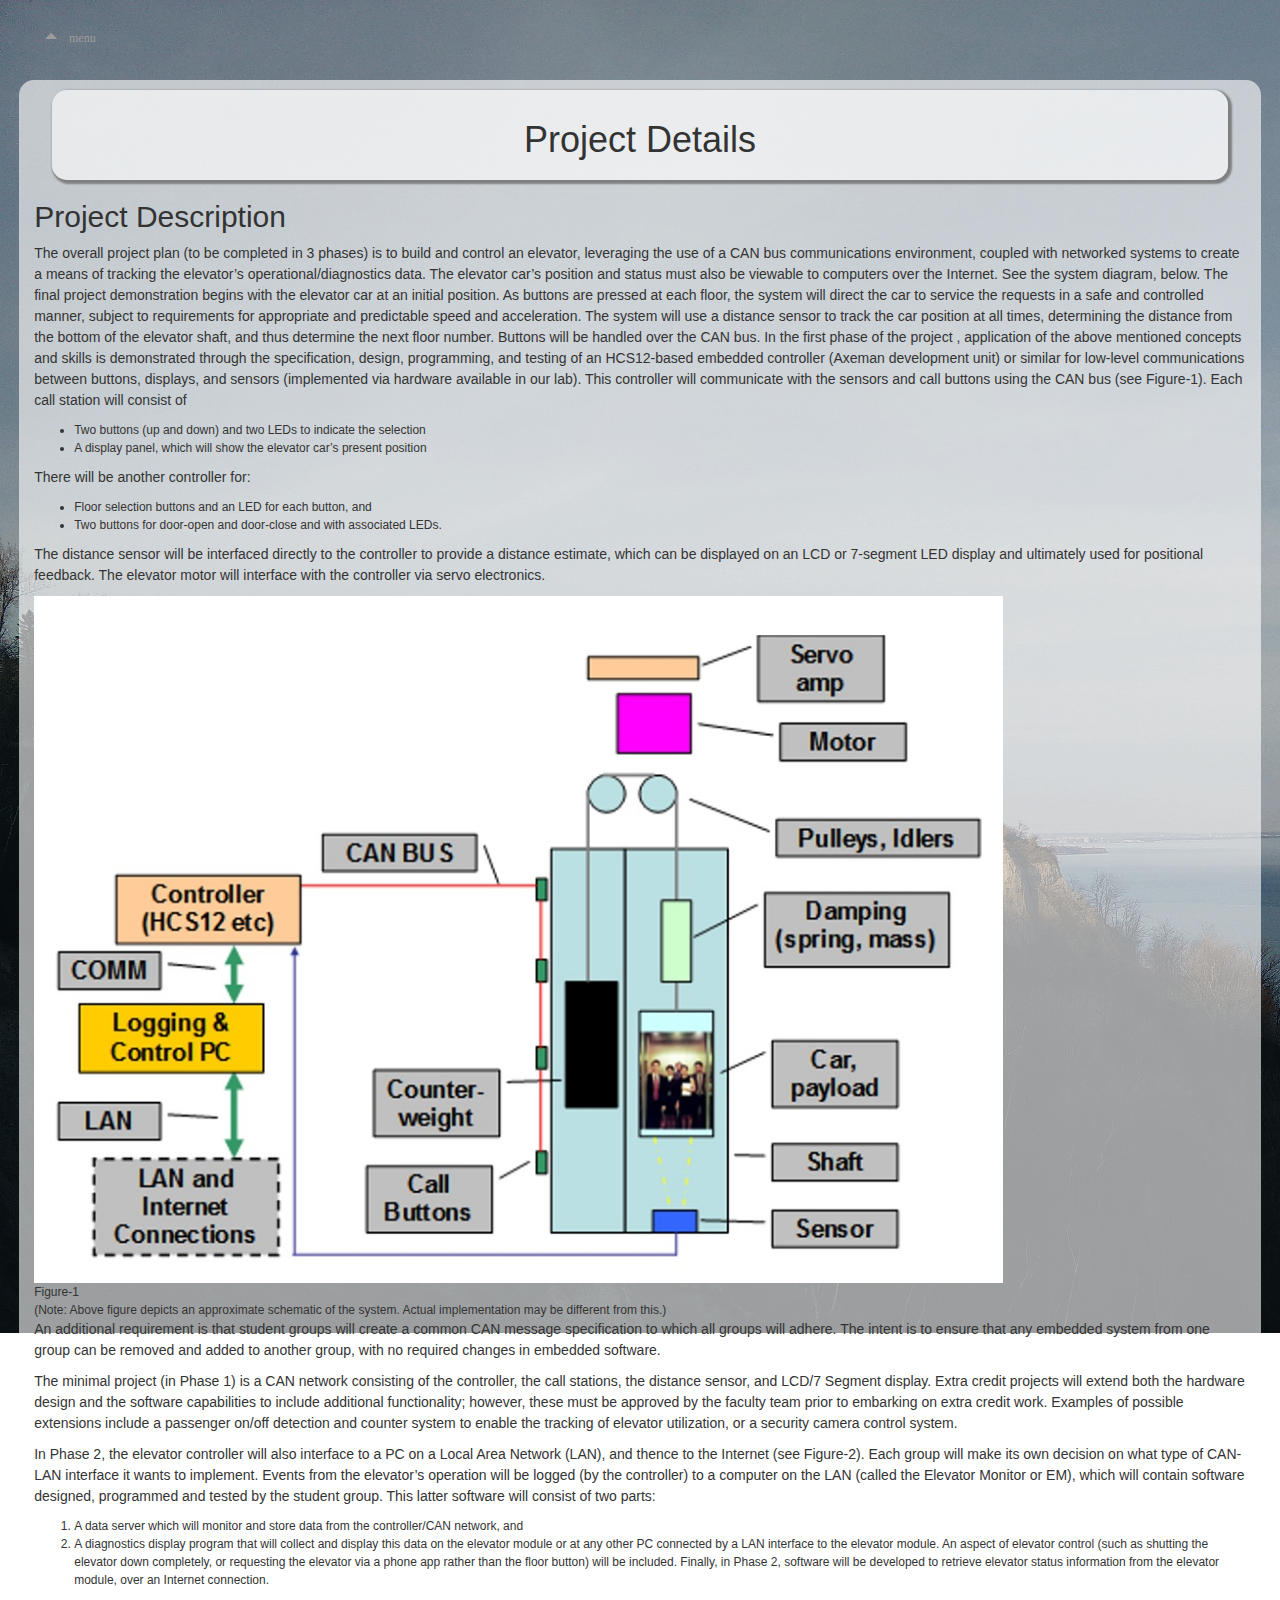
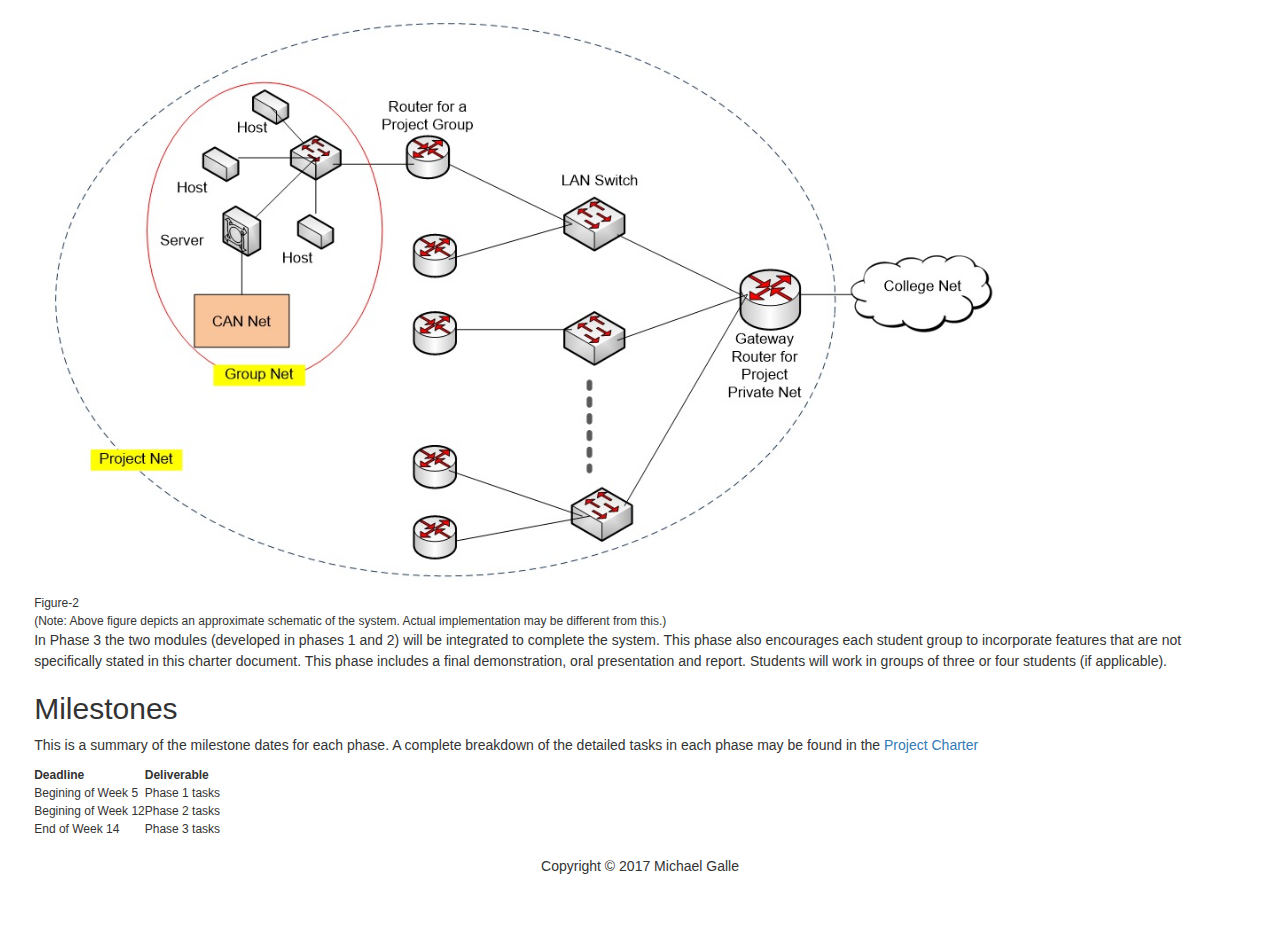
<file: project-details.html>
<!DOCTYPE html>
<html lang="en">
	<head>
		<title>Project Details</title>
		<meta name="description" content="This is the project charter page of our project" />
		<meta name="robots" content="noindex nofollow" />  <!-- do not want page or any of its links to be indexed -->
		<meta http-equiv="author" content="Michael Galle" />
		<meta http-equiv="pragma" content="no-cache" /> <!-- want browser to reload this page every time -->


		<meta charset="utf-8">
		<meta name="viewport" content="width=device-width, initial-scale=1">
		<link rel="stylesheet" href="https://maxcdn.bootstrapcdn.com/bootstrap/3.3.7/css/bootstrap.min.css">
        <link rel="stylesheet" type="text/css" href="css/index_style.css" />
		<link href="css/index_style.css" type="text/css" rel="stylesheet" />

		<script src="js/clock.js"></script>
		<script src="js/navbarEditForMember.js"></script>
		<script src="https://ajax.googleapis.com/ajax/libs/jquery/3.2.0/jquery.min.js"></script>
		<script src="https://maxcdn.bootstrapcdn.com/bootstrap/3.3.7/js/bootstrap.min.js"></script>

	</head>
	<body onload="setInterval('updateClock()', 1000); modifyNavbar_members();">
	    <header id="navbar">
	        <div class="container-fluid collapse" id="navbarToggleExternalContent">
	            <nav id="myNavbar" class="navbar navbar-default" role="navigation">
	                <!-- Brand and toggle get grouped for better mobile display -->
	                <div class="container-fluid">
	                    <!-- Collect the nav links, forms, and other content for toggling -->
	                    <div class="collapse navbar-collapse" id="bs-example-navbar-collapse-1">
	                        <ul class="nav navbar-nav">
	                            <li><a href="index.html">Home</a></li>
	                            <li><a href="project-plan.html">Project Plan</a></li>
	                            <li class="active"><a href="project-details.html">Project Details</a></li>
	                            <li class="dropdown">
	                              <a class="dropdown-toggle" data-toggle="dropdown" href="#">Logbooks
	                              <span class="caret"></span></a>
	                              <ul class="dropdown-menu">
	                                <li><a href="james-logbook.html"> &nbsp; James' Logbook</a></li>
	                                <li><a href="kevin-logbook.html"> &nbsp; Kevin's Logbook</a></li>
	                                <li><a href="ovi-logbook.html"> &nbsp; Ovi's Logbook</a></li>
	                              </ul>
	                            </li>
	                        </ul>
	                        <ul class="nav navbar-nav navbar-right">
	                            <li id="memberGreeting" class="nohover"><a style="text-transform:none">Not signed in</a></li>
	                            <li class="nohover">
	                                <a id="clock">&nbsp;</a>
	                            </li>
	                            <li class="dropdown">
	                                <a href="#" data-toggle="dropdown" class="dropdown-toggle"><b class="glyphicon glyphicon-menu-hamburger"></b></a>
	                                <ul class="dropdown-menu" id="memberDropdown">
	                                    <li><a href="login.html"><span class="glyphicon glyphicon-log-in"></span> &nbsp; Login</a></li>
	                                    <li><a href="signup.html"><span class="glyphicon glyphicon-user"></span> &nbsp; Sign Up</a></li>
	                                    <!-- <li class="divider"></li>
	                                    <li><a href="#">Settings</a></li> -->
	                                </ul>
	                            </li>
	                            <li class="navbar-toggler"><img src="images/logo2.png" style="padding-top: 13px; padding-left: 10px; height:45px; opacity:0.8;"></li>
	                        </ul>
	                    </div>
	                </div>
	            </nav>
	        </div>
	      <nav id="myNavbar" id="specialNav" class="navbar-inverse">
	          <div class="container-fluid">
	              <!-- Collect the nav links, forms, and other content for toggling -->
	              <div class="collapse navbar-collapse" id="bs-example-navbar-collapse-1">
	                  <ul class="nav navbar-nav">
	                      <li id="toggleNav"><a onclick='padMenu()' class="navbar-toggler" type="button" data-toggle="collapse" data-target="#navbarToggleExternalContent" aria-controls="navbarToggleExternalContent" aria-expanded="true" aria-label="Toggle navigation">
	                         <b class="	glyphicon glyphicon-triangle-top"> menu</b></a></li>
	                  </ul>
		              </div>
		          </div>
		      </nav>
		    </div>
		</header>
	</br>

		<div class="container-fluid bg-2 text-center">
        <div class="container-fluid bg-1 text-center">
        <h1 class="margin">Project Details</h1> </div>

		<div id="enclose" class="text-left">

				<h2>Project Description</h2>
				<p>The overall project plan (to be completed in <span class="mkunderlined">3 phases</span>) is to build and control an elevator, leveraging the use of a CAN bus communications environment, coupled with networked systems to create a means of tracking the elevator’s operational/diagnostics data. The elevator car’s position and status must also be viewable to computers over the Internet.  See the system diagram, below.
				The <span class="mkbold">final project demonstration</span> begins with the elevator car at an initial position. As buttons are pressed at each floor, the system will direct the car to service the requests in a safe and controlled manner, subject to requirements for appropriate and predictable speed and acceleration. The system will use a distance sensor to track the car position at all times, determining the distance from the bottom of the elevator shaft, and thus determine the next floor number.  Buttons will be handled over the <span id="can">CAN bus</span>.
				In the first phase of the project , application of the above mentioned concepts and skills is demonstrated through the specification, design, programming, and testing of an <span id="hcs12">HCS12-based embedded controller</span> (Axeman development unit) or similar for low-level communications between buttons, displays, and sensors (implemented via hardware available in our lab). This controller will communicate with the sensors and call buttons using the CAN bus (see Figure-1).
				Each call station will consist of</p>

				<ul>
					<li>Two buttons (up and down) and two LEDs to indicate the selection</li>
					<li>A display panel, which will show the elevator car’s present position</li>
				</ul>

				<p>There will be another controller for:</p>

				<ul>
					<li>Floor selection buttons and an LED for each button, and</li>
					<li>Two buttons for door-open and door-close and with associated LEDs.</li>
				</ul>

				<p>The distance sensor will be interfaced directly to the controller to provide a distance estimate, which can be displayed on an LCD or 7-segment LED display and ultimately used for positional feedback.
				The elevator <span class="mkbold">motor</span> will interface with the controller via servo electronics.</p>

				<figure>
					<img style="width: 80%" src="images/project-block-diagram.jpg" />   <!--   -->
					<figcaption>Figure-1 <br />(Note: Above figure depicts an approximate schematic of the system. Actual implementation may be different from this.)</figcaption>
				</figure>

				<p>An additional requirement is that student groups will create a <span class="mkunderlined">common</span> CAN message specification to which all groups will adhere.  The intent is to ensure that any embedded system from one group can be removed and added to another group, with no required changes in embedded software.
				</p>

				<p>The minimal project (in <span class="mkbold">Phase 1</span>) is a CAN network consisting of the controller, the call stations, the distance sensor, and LCD/7 Segment display.  Extra credit projects will extend both the hardware design and the software capabilities to include additional functionality; however, these must be approved by the faculty team prior to embarking on extra credit work. Examples of possible extensions include a passenger on/off detection and counter system to enable the tracking of elevator utilization, or a security camera control system.
				</p>

				<p>In <span class="mkbold">Phase 2</span>, the elevator controller will also interface to a PC on a Local Area Network (LAN), and thence <span class="mkunderlined">to the Internet</span> (see Figure-2). Each group will make its own decision on what type of CAN-LAN interface it wants to implement. Events from the elevator’s operation will be logged (by the controller) to a computer on the LAN (called the Elevator Monitor or EM), which will contain software designed, programmed and tested by the student group. This latter software will consist of two parts:
				</p>

				<ol>
					<li><span class="mkbold">A data server </span> which will monitor and store data from the controller/CAN network, and</li>
					<li>
						<span class="mkbold">A diagnostics display program</span> that will collect and display this data on the elevator module or at any other PC connected by a LAN interface to the elevator module.
						An aspect of elevator control (such as shutting the elevator down completely, or requesting the elevator via a phone app rather than the floor button) will be included.
						Finally, in Phase 2, software will be developed to retrieve elevator status information from the elevator module, over an Internet connection.
					</li>
				</ol>

				<figure>
					<img style="width: 80%" src="images/project-block-communications.jpg" />   <!--   -->
					<figcaption>Figure-2 <br />(Note: Above figure depicts an approximate schematic of the system. Actual implementation may be different from this.)</figcaption>
				</figure>

				<p>In <span class="mkbold">Phase 3</span> the two modules (developed in phases 1 and 2) will be integrated to complete the system. This phase also encourages each student group to incorporate features that are not specifically stated in this charter document. This phase includes a final demonstration, oral presentation and report.
				Students will work in groups of three or four students (if applicable).</p>

				<h2>Milestones</h2>
				<p>This is a summary of the milestone dates for each phase. A complete breakdown of the detailed tasks in each phase may be found in the <a href="documents/Project_Charter.pdf">Project Charter</a></p>
				<table>
					<thead>
						<tr>
							<th>Deadline</th>
							<th>Deliverable</th>
						</tr>
						<tr>
							<td>Begining of Week 5</td>
							<td>Phase 1 tasks</td>
						</tr>
						<tr>
							<td>Begining of Week 12</td>
							<td>Phase 2 tasks</td>
						</tr>
						<tr>
							<td>End of Week 14</td>
							<td>Phase 3 tasks</td>
						</tr>
						<tr>
							<td></td>
							<td></td>
						</tr>
					</thead>
					<tbody></tbody>
					<tfoot></tfoot>
				</table>
				</div>
				<br />
				<p>Copyright &copy 2017 Michael Galle</p>


			</div>
	</body>
</html>
</file>
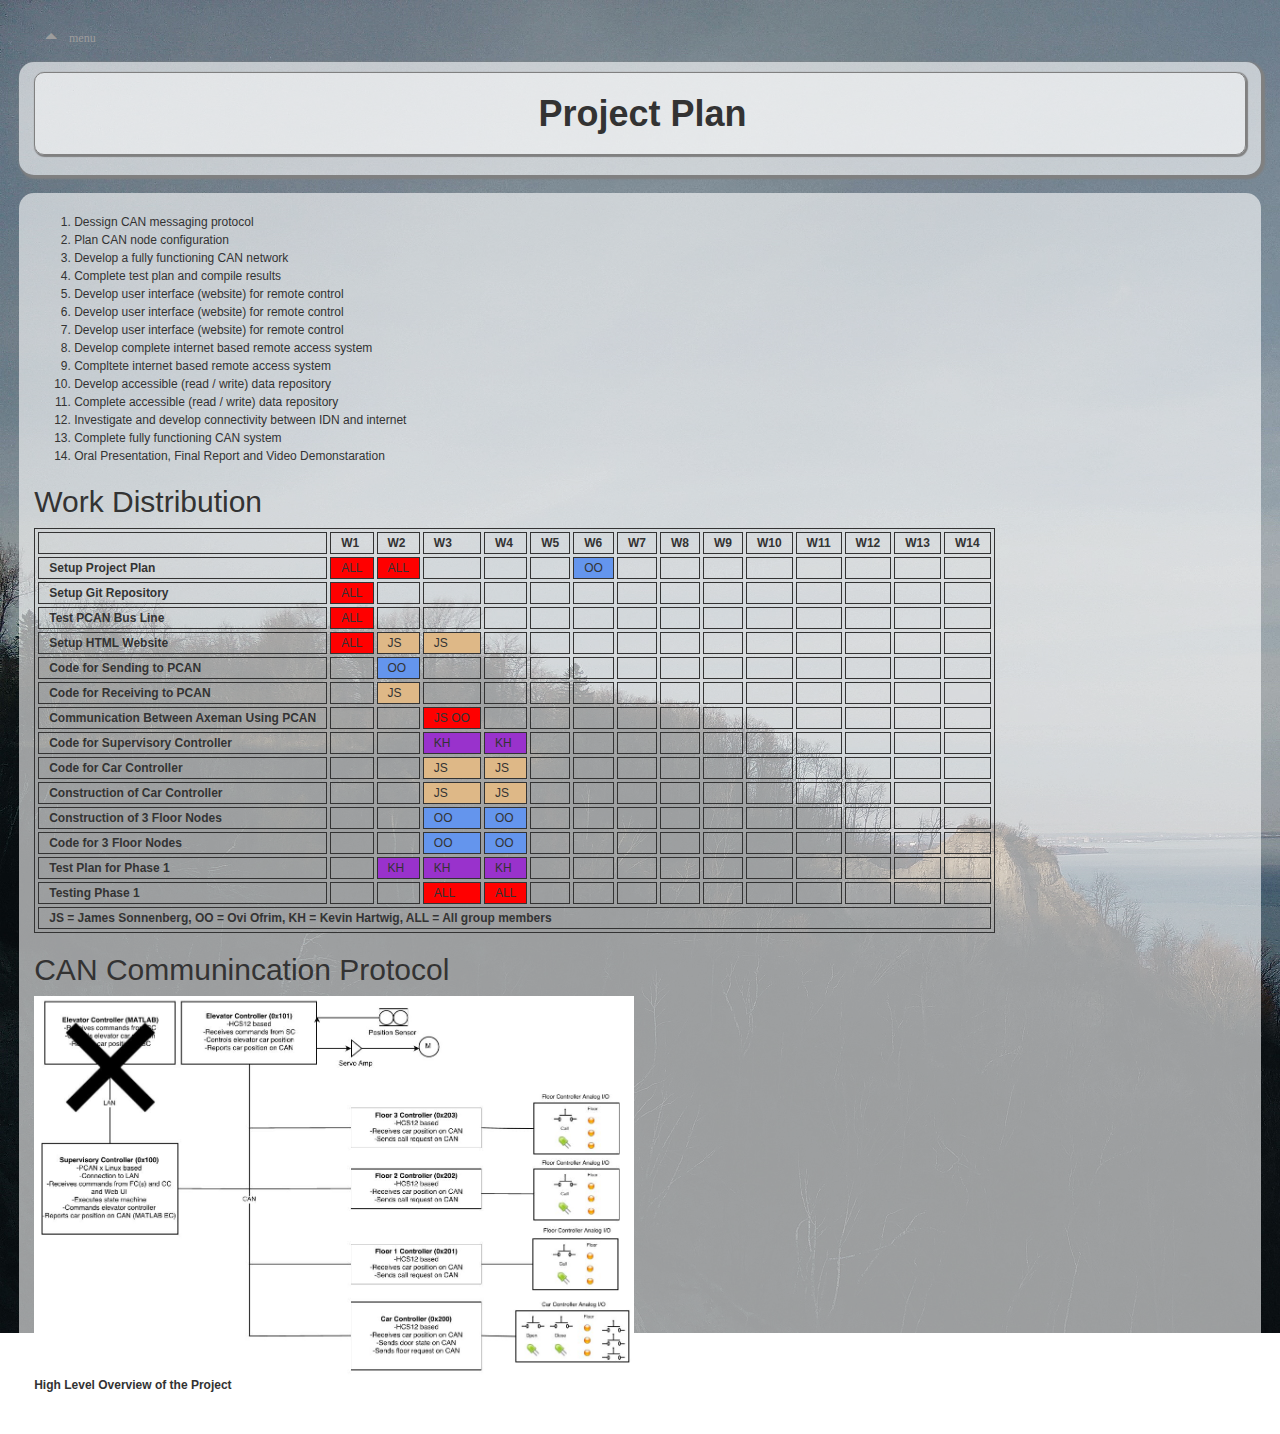
<file: project-plan.html>
<!DOCTYPE html>
<html lang="en">
	<head>
		<title>Project VI - Project Plan</title>
        <link rel="stylesheet" href="https://maxcdn.bootstrapcdn.com/bootstrap/3.3.7/css/bootstrap.min.css">
        <link href="css/index_style.css" type="text/css" rel="stylesheet" />
        <link href="css/project_plan.css" type="text/css" rel="stylesheet" />

		<meta charset="utf-8">
		<meta name="viewport" content="width=device-width, initial-scale=1">

		<script src="js/clock.js"></script>
		<script src="js/navbarEditForMember.js"></script>
		<script src="https://ajax.googleapis.com/ajax/libs/jquery/3.2.0/jquery.min.js"></script>
		<script src="https://maxcdn.bootstrapcdn.com/bootstrap/3.3.7/js/bootstrap.min.js"></script>

	</head>

	<body onload="setInterval('updateClock()', 1000); modifyNavbar_members();">
	    <header id="navbar">
	        <div class="container-fluid collapse" id="navbarToggleExternalContent">
	            <nav id="myNavbar" class="navbar navbar-default" role="navigation">
	                <!-- Brand and toggle get grouped for better mobile display -->
	                <div class="container-fluid">
	                    <!-- Collect the nav links, forms, and other content for toggling -->
	                    <div class="collapse navbar-collapse" id="bs-example-navbar-collapse-1">
	                        <ul class="nav navbar-nav">
	                            <li><a href="index.html">Home</a></li>
	                            <li class="active"><a href="project-plan.html">Project Plan</a></li>
	                            <li><a href="project-details.html">Project Details</a></li>
	                            <li class="dropdown">
	                              <a class="dropdown-toggle" data-toggle="dropdown" href="#">Logbooks
	                              <span class="caret"></span></a>
	                              <ul class="dropdown-menu">
	                                <li><a href="james-logbook.html"> &nbsp; James' Logbook</a></li>
	                                <li><a href="kevin-logbook.html"> &nbsp; Kevin's Logbook</a></li>
	                                <li><a href="ovi-logbook.html"> &nbsp; Ovi's Logbook</a></li>
	                              </ul>
	                            </li>
	                        </ul>
	                        <ul class="nav navbar-nav navbar-right">
	                            <li id="memberGreeting" class="nohover"><a style="text-transform:none">Not signed in</a></li>
	                            <li class="nohover">
	                                <a id="clock">&nbsp;</a>
	                            </li>
	                            <li class="dropdown">
	                                <a href="#" data-toggle="dropdown" class="dropdown-toggle"><b class="glyphicon glyphicon-menu-hamburger"></b></a>
	                                <ul class="dropdown-menu" id="memberDropdown">
	                                    <li><a href="login.html"><span class="glyphicon glyphicon-log-in"></span> &nbsp; Login</a></li>
	                                    <li><a href="signup.html"><span class="glyphicon glyphicon-user"></span> &nbsp; Sign Up</a></li>
	                                    <!-- <li class="divider"></li>
	                                    <li><a href="#">Settings</a></li> -->
	                                </ul>
	                            </li>
	                            <li class="navbar-toggler"><img src="images/logo2.png" style="padding-top: 13px; padding-left: 10px; height:45px; opacity:0.8;"></li>
	                        </ul>
	                    </div>
	                </div>
	            </nav>
	        </div>
	      <nav id="myNavbar" id="specialNav" class="navbar-inverse">
	          <div class="container-fluid">
	              <!-- Collect the nav links, forms, and other content for toggling -->
	              <div class="collapse navbar-collapse" id="bs-example-navbar-collapse-1">
	                  <ul class="nav navbar-nav">
	                      <li id="toggleNav"><a onclick='padMenu()' class="navbar-toggler" type="button" data-toggle="collapse" data-target="#navbarToggleExternalContent" aria-controls="navbarToggleExternalContent" aria-expanded="true" aria-label="Toggle navigation">
	                         <b class="	glyphicon glyphicon-triangle-top"> menu</b></a></li>
	                  </ul>
		              </div>
		          </div>
		      </nav>
		    </div>
		</header>

        <div class="container-fluid bg-1 text-center" style="padding-bottom: 0px">
			<fieldset>
		        <legend  id="title">
		            <h1 class="margin"><b>Project Plan</b></h1>
		        </legend>
		    </fieldset></div>

</br>
	<div class="container-fluid bg-2">
		<p>
		<ol>
			<li>Dessign CAN messaging protocol</li>
			<li>Plan CAN node configuration</li>
			<li>Develop a fully functioning CAN network</li>
			<li>Complete test plan and compile results</li>
			<li>Develop user interface (website) for remote control</li>
			<li>Develop user interface (website) for remote control</li>
			<li>Develop user interface (website) for remote control</li>
			<li>Develop complete internet based remote access system</li>
			<li>Compltete internet based remote access system</li>
			<li>Develop accessible (read / write) data repository</li>
			<li>Complete accessible (read / write) data repository</li>
			<li>Investigate and develop connectivity between IDN and internet</li>
			<li>Complete fully functioning CAN system</li>
			<li>Oral Presentation, Final Report and Video Demonstaration</li>
		</ol> </p>

		<h2>Work Distribution </h2>
		<table class="table1" >
			<thead>
				<tr>
					<th class="tablehead"></th>
					<th class="tablehead">W1</th>
					<th class="tablehead">W2</th>
					<th class="tablehead">W3</th>
					<th class="tablehead">W4</th>
					<th class="tablehead">W5</th>
					<th class="tablehead">W6</th>
					<th class="tablehead">W7</th>
					<th class="tablehead"> W8</th>
					<th class="tablehead">W9</th>
					<th class="tablehead">W10</th>
					<th class="tablehead">W11</th>
					<th class="tablehead">W12</th>
					<th class="tablehead">W13</th>
					<th class="tablehead">W14</th>
				</tr>
			</thead>
			<tbody>
				<tr>
					<th class="tablehead">Setup Project Plan</th>
					<td class="tabledata all">ALL</td>
					<td class="tabledata all">ALL</td>
                    <td class="tabledata"></td>
                    <td class="tabledata"></td>
                    <td class="tabledata"></td>
                    <td class="tabledata ovi">OO</td>
                    <td class="tabledata"></td>
                    <td class="tabledata"></td>
                    <td class="tabledata"></td>
                    <td class="tabledata"></td>
                    <td class="tabledata"></td>
                    <td class="tabledata"></td>
                    <td class="tabledata"></td>
                    <td class="tabledata"></td>
				</tr>
				<tr>
					<th class="tablehead">Setup Git Repository</th>
                    <td class="tabledata all">ALL</td>
					<td class="tabledata"></td>
                    <td class="tabledata"></td>
                    <td class="tabledata"></td>
                    <td class="tabledata"></td>
                    <td class="tabledata"></td>
                    <td class="tabledata"></td>
                    <td class="tabledata"></td>
                    <td class="tabledata"></td>
                    <td class="tabledata"></td>
                    <td class="tabledata"></td>
                    <td class="tabledata"></td>
                    <td class="tabledata"></td>
                    <td class="tabledata"></td>
				</tr>
				<tr>
					<th class="tablehead">Test PCAN Bus Line</th>
					<td class="tabledata all">ALL</td>
                    <td class="tabledata"></td>
					<td class="tabledata"></td>
                    <td class="tabledata"></td>
                    <td class="tabledata"></td>
                    <td class="tabledata"></td>
                    <td class="tabledata"></td>
                    <td class="tabledata"></td>
                    <td class="tabledata"></td>
                    <td class="tabledata"></td>
                    <td class="tabledata"></td>
                    <td class="tabledata"></td>
                    <td class="tabledata"></td>
                    <td class="tabledata"></td>

				</tr>

                <tr>
					<th class="tablehead">Setup HTML Website</th>
					<td class="tabledata all">ALL</td>
                    <td class="tabledata james">JS</td>
					<td class="tabledata james">JS</td>
                    <td class="tabledata"></td>
                    <td class="tabledata"></td>
                    <td class="tabledata"></td>
                    <td class="tabledata"></td>
                    <td class="tabledata"></td>
                    <td class="tabledata"></td>
                    <td class="tabledata"></td>
                    <td class="tabledata"></td>
                    <td class="tabledata"></td>
                    <td class="tabledata"></td>
                    <td class="tabledata"></td>

				</tr>

                   <tr>
					<th class="tablehead">Code for Sending to PCAN</th>
					<td class="tabledata"></td>
                    <td class="tabledata ovi">OO</td>
					<td class="tabledata"></td>
                    <td class="tabledata"></td>
                    <td class="tabledata"></td>
                    <td class="tabledata"></td>
                    <td class="tabledata"></td>
                    <td class="tabledata"></td>
                    <td class="tabledata"></td>
                    <td class="tabledata"></td>
                    <td class="tabledata"></td>
                    <td class="tabledata"></td>
                    <td class="tabledata"></td>
                    <td class="tabledata"></td>

				</tr>

                   <tr>
					<th class="tablehead">Code for Receiving to PCAN</th>
					<td class="tabledata"></td>
                    <td class="tabledata james">JS</td>
					<td class="tabledata"></td>
                    <td class="tabledata"></td>
                    <td class="tabledata"></td>
                    <td class="tabledata"></td>
                    <td class="tabledata"></td>
                    <td class="tabledata"></td>
                    <td class="tabledata"></td>
                    <td class="tabledata"></td>
                    <td class="tabledata"></td>
                    <td class="tabledata"></td>
                    <td class="tabledata"></td>
                    <td class="tabledata"></td>

				</tr>

                   <tr>
					<th class="tablehead">Communication Between Axeman Using PCAN</th>
					<td class="tabledata"></td>
                    <td class="tabledata"></td>
					<td class="tabledata all">JS OO</td>
                    <td class="tabledata"></td>
                    <td class="tabledata"></td>
                    <td class="tabledata"></td>
                    <td class="tabledata"></td>
                    <td class="tabledata"></td>
                    <td class="tabledata"></td>
                    <td class="tabledata"></td>
                    <td class="tabledata"></td>
                    <td class="tabledata"></td>
                    <td class="tabledata"></td>
                    <td class="tabledata"></td>

				</tr>



                   <tr>
					<th class="tablehead">Code for Supervisory Controller</th>
					<td class="tabledata"></td>
                    <td class="tabledata"></td>
					<td class="tabledata kevin">KH</td>
                    <td class="tabledata kevin">KH</td>
                    <td class="tabledata"></td>
                    <td class="tabledata"></td>
                    <td class="tabledata"></td>
                    <td class="tabledata"></td>
                    <td class="tabledata"></td>
                    <td class="tabledata"></td>
                    <td class="tabledata"></td>
                    <td class="tabledata"></td>
                    <td class="tabledata"></td>
                    <td class="tabledata"></td>

				</tr>


                <tr>
					<th class="tablehead">Code for Car Controller</th>
					<td class="tabledata"></td>
                    <td class="tabledata"></td>
					<td class="tabledata james">JS</td>
                    <td class="tabledata james">JS</td>
                    <td class="tabledata"></td>
                    <td class="tabledata"></td>
                    <td class="tabledata"></td>
                    <td class="tabledata"></td>
                    <td class="tabledata"></td>
                    <td class="tabledata"></td>
                    <td class="tabledata"></td>
                    <td class="tabledata"></td>
                    <td class="tabledata"></td>
                    <td class="tabledata"></td>

				</tr>


                      <tr>
					<th class="tablehead">Construction of Car Controller</th>
					<td class="tabledata"></td>
                    <td class="tabledata"></td>
					<td class="tabledata james">JS</td>
                    <td class="tabledata james">JS</td>
                    <td class="tabledata"></td>
                    <td class="tabledata"></td>
                    <td class="tabledata"></td>
                    <td class="tabledata"></td>
                    <td class="tabledata"></td>
                    <td class="tabledata"></td>
                    <td class="tabledata"></td>
                    <td class="tabledata"></td>
                    <td class="tabledata"></td>
                    <td class="tabledata"></td>

				</tr>

                          <tr>
					<th class="tablehead">Construction of 3 Floor Nodes</th>
					<td class="tabledata"></td>
                    <td class="tabledata"></td>
					<td class="tabledata ovi">OO</td>
                    <td class="tabledata ovi">OO</td>
                    <td class="tabledata"></td>
                    <td class="tabledata"></td>
                    <td class="tabledata"></td>
                    <td class="tabledata"></td>
                    <td class="tabledata"></td>
                    <td class="tabledata"></td>
                    <td class="tabledata"></td>
                    <td class="tabledata"></td>
                    <td class="tabledata"></td>
                    <td class="tabledata"></td>

				</tr>

                 <tr>
					<th class="tablehead">Code for 3 Floor Nodes</th>
					<td class="tabledata"></td>
                    <td class="tabledata"></td>
					<td class="tabledata ovi">OO</td>
                    <td class="tabledata ovi">OO</td>
                    <td class="tabledata"></td>
                    <td class="tabledata"></td>
                    <td class="tabledata"></td>
                    <td class="tabledata"></td>
                    <td class="tabledata"></td>
                    <td class="tabledata"></td>
                    <td class="tabledata"></td>
                    <td class="tabledata"></td>
                    <td class="tabledata"></td>
                    <td class="tabledata"></td>

				</tr>

                 <tr>
					<th class="tablehead">Test Plan for Phase 1</th>
					<td class="tabledata"></td>
                    <td class="tabledata kevin">KH</td>
					<td class="tabledata kevin">KH</td>
                    <td class="tabledata kevin">KH</td>
                    <td class="tabledata"></td>
                    <td class="tabledata"></td>
                    <td class="tabledata"></td>
                    <td class="tabledata"></td>
                    <td class="tabledata"></td>
                    <td class="tabledata"></td>
                    <td class="tabledata"></td>
                    <td class="tabledata"></td>
                    <td class="tabledata"></td>
                    <td class="tabledata"></td>

				</tr>

                <tr>
					<th class="tablehead">Testing Phase 1</th>
					<td class="tabledata"></td>
                    <td class="tabledata"></td>
					<td class="tabledata all">ALL</td>
                    <td class="tabledata all">ALL</td>
                    <td class="tabledata"></td>
                    <td class="tabledata"></td>
                    <td class="tabledata"></td>
                    <td class="tabledata"></td>
                    <td class="tabledata"></td>
                    <td class="tabledata"></td>
                    <td class="tabledata"></td>
                    <td class="tabledata"></td>
                    <td class="tabledata"></td>
                    <td class="tabledata"></td>

				</tr>


			</tbody>
			<tfoot>
				<tr >
					<th class="frow" colspan="18">JS = James Sonnenberg, OO = Ovi Ofrim, KH = Kevin Hartwig, ALL = All group members</th>
				</tr>
			</tfoot>
	</table>

	<h2>CAN Communincation Protocol</h2>
	<!--Adding image of block diagram-->
	<figure>
		<img src="images/protocol.JPG" alt="CAN Communication Protcol" title="CAN Communication Protocol" width="600" />

		<figcaption><b>High Level Overview of the Project</figcaption>
    </div>
	</body>
</html>
</file>
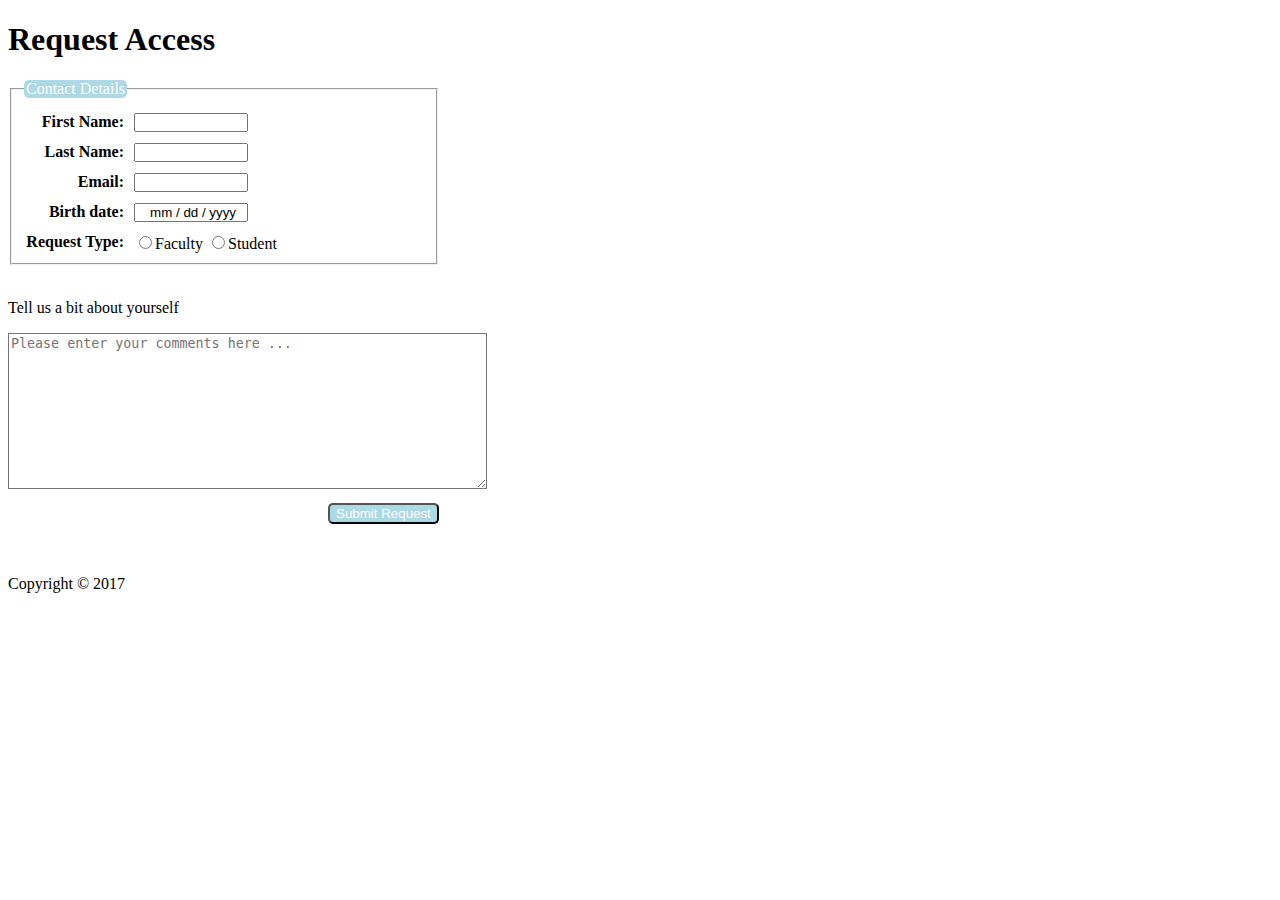
<file: RequestAccess.html>
<!DOCTYPE html>
<htmL>
    <head>
      <title>Request Access</title>
      <link href="css/RequestAccess_style.css" type="text/css" rel="stylesheet" />
    </head>

    <body>
        <form action="php/login.php" mehod="post">
          <h1>Request Access</h1>
          <fieldset>
            <legend>Contact Details</legend>
            <div>
                <label for="user" class="text_label">First Name:</label>
                <input id="user" class="text_label" type="text" name="firstname" />
            </div>
            <div>
                <label for="user" class="text_label">Last Name:</label>
                <input id="user" class="text_label" type="text" name="lastname" />
            </div>
            <div>
                <label for="user" class="text_label">Email:</label>
                <input id="user" class="text_label" type="text" name="email" />
            </div>
            <div>
                <label for="user" class="text_label">Birth date:</label>
                <input id="user" class="text_label" type="text" name="birthdate" value=" mm / dd / yyyy" />
            </div>

            <div id="requesttype">
              <label for="user" class="text_label">Request Type:</label>
              <input id="user" class="faculty_student" type="radio" name="faculty_student" value="faculty" />Faculty
              <input id="user" class="faculty_student" type="radio" name="faculty_student" value="student" />Student
            </div>

            </fieldset>

            <br>
            <p>Tell us a bit about yourself</p>

            <textarea rows="10" cols="57" placeholder="Please enter your comments here ... "></textarea>


            <div>
              <input type="submit" value="Submit Request" id="submit"/>
            </div>

            <br><br>

            <p> Copyright &copy 2017</p>
        </form>
    </body>


</html>
</file>
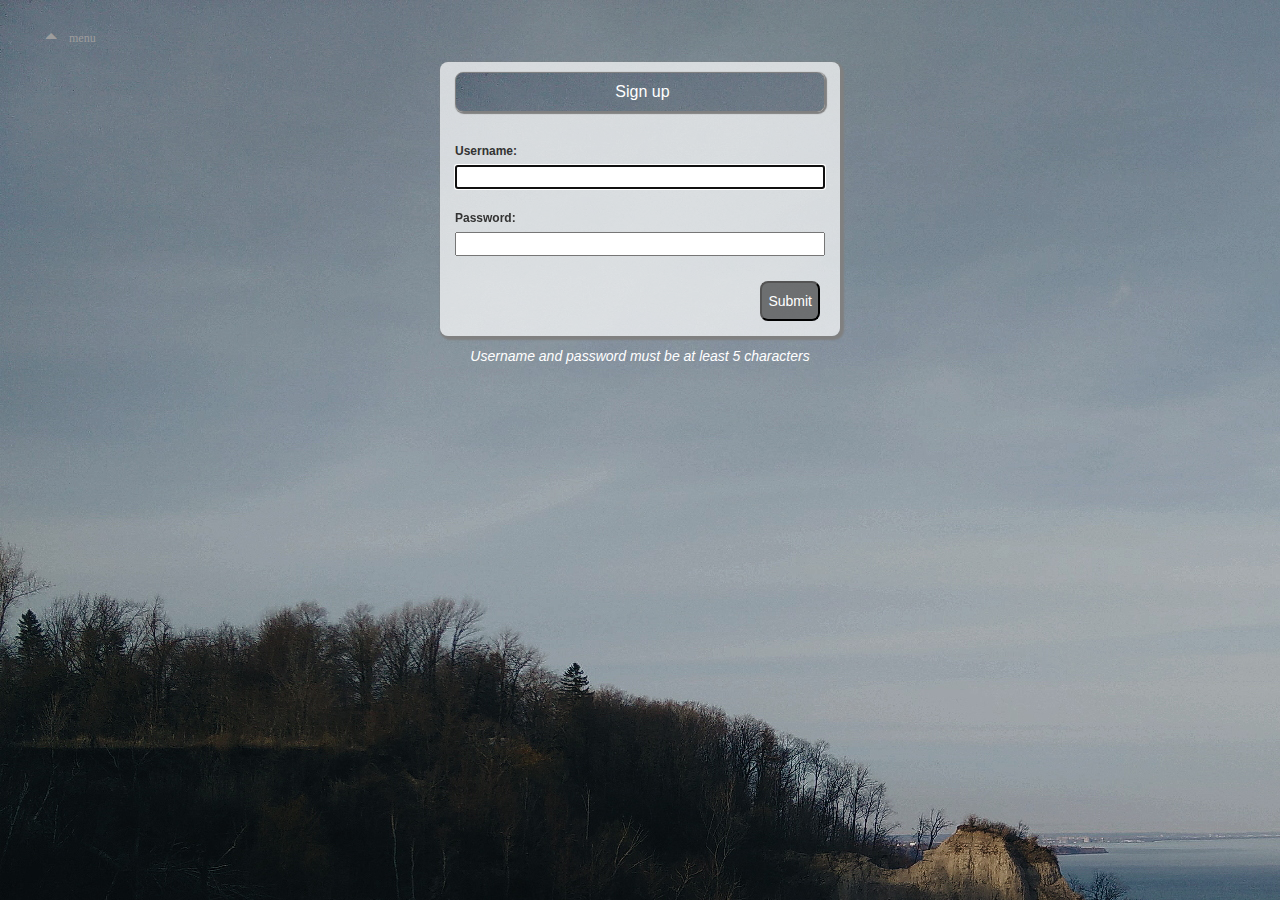
<file: signup.html>
<!DOCTYPE html>
<html>
    <head>
        <title>Midterm Exam: Signup Page</title>
        <link rel="stylesheet" href="https://maxcdn.bootstrapcdn.com/bootstrap/3.3.7/css/bootstrap.min.css">
        <link rel="stylesheet" type="text/css" href="css/index_style.css" />
        <link href="css/signup.css" type="text/css" rel="stylesheet" />

        <script src="js/signup.js"></script>
        <script src="js/clock.js"></script>
    	<script src="js/navbarEditForMember.js"></script>
        <script src="https://ajax.googleapis.com/ajax/libs/jquery/3.2.0/jquery.min.js"></script>
        <script src="https://maxcdn.bootstrapcdn.com/bootstrap/3.3.7/js/bootstrap.min.js"></script>
    </head>


    <body onload="setInterval('updateClock()', 1000); modifyNavbar_members();">
        <header id="navbar">
            <div class="container-fluid collapse" id="navbarToggleExternalContent">
                <nav id="myNavbar" class="navbar navbar-default" role="navigation">
                    <!-- Brand and toggle get grouped for better mobile display -->
                    <div class="container-fluid">
                        <!-- Collect the nav links, forms, and other content for toggling -->
                        <div class="collapse navbar-collapse" id="bs-example-navbar-collapse-1">
                            <ul class="nav navbar-nav">
                                <li><a href="index.html">Home</a></li>
                                <li><a href="project-plan.html">Project Plan</a></li>
                                <li><a href="project-details.html">Project Details</a></li>
                                <li class="dropdown">
                                  <a class="dropdown-toggle" data-toggle="dropdown" href="#">Logbooks
                                  <span class="caret"></span></a>
                                  <ul class="dropdown-menu">
                                    <li><a href="james-logbook.html"> &nbsp; James' Logbook</a></li>
                                    <li><a href="kevin-logbook.html"> &nbsp; Kevin's Logbook</a></li>
                                    <li><a href="ovi-logbook.html"> &nbsp; Ovi's Logbook</a></li>
                                  </ul>
                                </li>
                            </ul>
                            <ul class="nav navbar-nav navbar-right">
                                <li id="memberGreeting" class="nohover"><a style="text-transform:none">Not signed in</a></li>
                                <li class="nohover">
                                    <a id="clock">&nbsp;</a>
                                </li>
                                <li class="dropdown">
                                    <a href="#" data-toggle="dropdown" class="dropdown-toggle"><b class="glyphicon glyphicon-menu-hamburger"></b></a>
                                    <ul class="dropdown-menu" id="memberDropdown">
                                        <li><a href="login.html"><span class="glyphicon glyphicon-log-in"></span> &nbsp; Login</a></li>
                                        <li><a href="signup.html"><span class="glyphicon glyphicon-user"></span> &nbsp; Sign Up</a></li>
                                        <!-- <li class="divider"></li>
                                        <li><a href="#">Settings</a></li> -->
                                    </ul>
                                </li>
                                <li class="navbar-toggler"><img src="images/logo2.png" style="padding-top: 13px; padding-left: 10px; height:45px; opacity:0.8;"></li>
                            </ul>
                        </div>
                    </div>
                </nav>
            </div>
          <nav id="myNavbar" id="specialNav" class="navbar-inverse">
              <div class="container-fluid">
                  <!-- Collect the nav links, forms, and other content for toggling -->
                  <div class="collapse navbar-collapse" id="bs-example-navbar-collapse-1">
                      <ul class="nav navbar-nav">
                          <li id="toggleNav"><a onclick='padMenu()' class="navbar-toggler" type="button" data-toggle="collapse" data-target="#navbarToggleExternalContent" aria-controls="navbarToggleExternalContent" aria-expanded="true" aria-label="Toggle navigation">
                             <b class="	glyphicon glyphicon-triangle-top"> menu</b></a></li>
                      </ul>
    	              </div>
    	          </div>
    	      </nav>
    	    </div>
    	</header>

          <div class="container-fluid bg-1" id="signupform">
                  <fieldset>
                      <legend class="form-title text-center">Sign up</legend>
                      <label style="position: inline;">Username:</label> </br>
                      <input id="enterUsername" type="text" name="username" onblur="checkUser(this.value)" required autofocus/> </br>
                      <p><div class="not-active text-left" id="usernamefeedback"></div></p>

                      <label style="position: inline;">Password:</label></br>
                      <input id="enterPassword" type="password" name="password" onblur="checkPassword()" required/>
                      <p><div class="not-active text-left" id="passwordfeedback"></div></p>
                  </fieldset>

                  <div class="clearfix">
                    <button id="submitbtn" type="submit"  class="submitbtn button" style="vertical-align:middle"><span onclick="submitCredentials()">Submit</span></button>
                  </div>
              <script src="js/signup.js"></script>
          </div>

          <div class="container-fluid bg-4 text-center" id="lengthWarning">
              <p><em>Username and password must be at least 5 characters </em></p>

          </div>

      </body>





</html>
</file>
<file: css/James_logbook.css>
body {
	font-family: arial;
}

h1 {
	color: grey;
	font-family: Verdana;
	text-align: center;
}

h2{
	color: grey;
}

img {
	height: 300px;
	display: block;
	margin-left: auto;
	margin-right: auto;
}

figcaption{
	color: white;
	text-align: center;
	font-style: italic;
	font-size: 90;
}
</file>
<file: css/kevin-logbook.css>
.bg-4 {
    padding-top: 5px !important;
    padding-bottom: 5px !important;
    padding-right: 50px !important;
    font-size: 14px !important;
    /* outline: 1px solid black; */
    border-radius: 5px;
    width: 100%;
    max-width: 2000px;
    background:rgba(255,255,255,0.6) !important;
    padding-bottom: 40px;
}

button.accordion.active:after {
    content: "\2796"; /* Unicode character for "minus" sign (-) */
}

/* Add a background color to the button if it is clicked on (add the .active class with JS), and when you move the mouse over it (hover) */
button.accordion.active, button.accordion:hover {
    background-color: #ddd;
}

button.accordion:after {
    content: '\02795'; /* Unicode character for "plus" sign (+) */
    font-size: 20px;
    padding-right: 15px;
    color: #777;
    float: right;
    margin-left: 5px;
}

/* Style the buttons that are used to open and close the accordion panel */
button.accordion {
    font-size: 16px;
    background-color: #eee;
    color: #444;
    cursor: pointer;
    padding-left: 20px;
    border-radius: 8px !important;
    width: 100%;
    height:50px;
    text-align: left;
    border: none;
    outline: none;
    transition: 0.4s;
}

/* Style the accordion panel. Note: hidden by default */
div.panel {
    padding: 0 0px;
    border: none;
    display: none;
}

button {
    font-size: 18 !important;
}

.dropdownlogbook {
    font-size: 15px;
    background-color: transparent;
    color: black;
}
</file>
<file: css/index_style.css>
/* OLD ORANGE THEME COLOR: #ff5d1c */

body.fade-out {
    opacity: 0;
    transition: none;
}
.linkedin-links {
    color: darkslategray;
}
.linkedin-links:hover {
    color: #ff5d1c !important;
      text-decoration: none;
}
.linkedin-links:visited {
    color: darkslategray;
    text-decoration: none;
}
.inactive:link
{
   color: white;
   text-decoration: none;
}
.inactive:visited
{
   color: white;
   text-decoration: none;
}
.inactive:hover
{
   color:  #ff5d1c;
   text-decoration: none;
}
.inactive:active
{
   color: white;
   text-decoration: none;
}

body {
    opacity: 1;
    transition: 1s opacity;
  margin: 0;
  padding: 0;
 /* padding-top: 65px; */
  font-family: "Helvetica", "Arial", sans-serif;
  font-weight: 500;
  font-style: normal;
  font-size: 12px;
  line-height: 1.5;
  background-image: url("../images/bg.jpg");
  background-attachment: fixed;
  background-repeat: no-repeat;
}
.navbar-nav  li a:hover {
    color: white !important;
    background:rgba(255,255,255,0.1) !important;
}

.navbar-nav .nohover li a:hover {
    color: none;
}
#bs-example-navbar-collapse-1 {
    padding-top: none !important;
}
#myNavbar{
    padding-top: 0px !important;
    border:none !important;
}
#toggleNav {
    border: none !important;
}
.navbar-inverse {
    background: transparent !important;
}
#sidebar{
     border: clear black 2px;
}
iframe {
    width: 80%;
}
#specialNav {
    border-bottom: 0 !important;
}
.bg-1 {
    padding-top: 10px;
    padding-bottom: 10px;
    border-color: black;
    /* outline: 1px solid black; */
    border-radius: 15px;
    width: 97%;
    max-width: 2000px;
    background:rgba(255,255,255,0.6);
    box-shadow: 2px 2px 2px 2px gray;
}
.bg-2 {
    padding-top: 10px;
    padding-bottom: 10px;
    border-color: black;
    /* outline: 1px solid black; */
    border-radius: 15px;
    width: 97%;
    max-width: 2000px;
    background:rgba(255,255,255,0.6);
    padding-bottom: 40px;
}
.bg-3 {
    background:rgba(0,0,0,0.8);
    color: #ffffff;
}
.navbar-default {
  background-color: transparent;
}
.navbar {
  padding-top: 0px;
  margin-bottom: 0px;
  border-bottom: solid 2px #eee;
}
.navbar-header {
  margin-top: -12px;
}
.navbar-brand {
  padding-top: 0px !important;
}
/* for button placement*/

.navbar-toggle {
  margin-top: 26px;
}
/*for collapsed navbar*/

.navbar-collapse {
  margin-top: 12px;
}
.site-logo {
  max-width: 135px;
  min-width: 120px;
}
.navbar-default .navbar-nav > li > a {
  text-transform: uppercase;
  background-color: transparent !important;
  opacity: 0.7;
  color: white;
}

/* MAIN NAV BAR MOUSE HOVER EFFECTS */
.navbar-default .navbar-nav>li>a:hover,
.navbar-default .navbar-nav>.active>a,
.navbar-default .navbar-nav>.active>a:focus,
.navbar-default .navbar-nav>.active>a:hover,
.navbar-default .navbar-nav>a:after {
  background-color: #ffffff;
  opacity: 0.9 !important;
  border-bottom: 2px solid white;
  color: white;
  bottom: -2px;
}

/* MAIN NAV BAR - NO HOVER EFFECTS (FOR DATE, GREETING, ETC) */
.navbar-default .navbar-nav .nohover>a:hover,
.navbar-default .navbar-nav .nohover>.active>a,
.navbar-default .navbar-nav .nohover>.active>a:focus,
.navbar-default .navbar-nav .nohover>.active>a:hover {
  background-color: #ffffff;
  border-bottom: none !important;
  opacity: 0.7 !important;
  color: white;
  bottom: 0px !important;
}

.nav>li {
  position: relative !important;
}
/* For navbar dropdown*/

.navbar .dropdown-menu {
    padding-left: 0px;
  max-width: 300px;
  width: 100%;
  position:absolute;
  z-index: 1;
  float: left;
  background: white;
}

.dropdown-menu {
  position: relative;
  list-style-type: none;
}
p {font-size: 14px;}
.navbar .dropdown-menu li {
  margin: 0;
  padding-top: 0 !important;
  padding-left: 0px !important;
  padding-right: 0px !important;
  width: 100% !important;
}
.dropdown-menu > li > a {
  padding: none !important;
  width: 100% !important;
  position: relative;
}
.dropdown-menu > li > a:hover {
  /* color: #ff5d1c !important; */
  color: black !important;
  background: rgba(0,0,0,0.1) !important;
}
.dropdown-menu > li > a:hover {
  color: #ffffff;
  background: rgba(0,0,0,0.2);
}
legend {
    padding-left: 5px;
    padding-top: 1px;
    padding-bottom: 10px;
    width: 100%;
    border-radius: 10px;
    font-size:10px;
    background:rgba(255,255,255,0.5);
    border: 1px solid gray;
    box-shadow: 1px 1px 1px 1px gray;
    /* box-shadow: 2px 2px 2px 2px gray; */
}
.m-pub {
  display: inline-block;
  margin: 3px 40px 0;
  font-size: 13px;
  font-weight: 400;
  text-transform: uppercase;
  letter-spacing: .14em;
  color: white;
  -webkit-transition: none;
  -moz-transition: none;
  -ms-transition: none;
  -o-transition: none;
  transition: none;
  position: relative;
}
.m-pub:after,
.m-pub:focus {
  color: white !important;
  /* background-color: #337ab7; */
}
.dropdown-menu li .m-pub:hover:after {
  content: '';
  position: relative;
  left: 50%;
  margin-left: -10px;
  margin-top: 55px;
  border-left: 0;
  border-bottom: 17px solid transparent;
  border-top: 17px solid transparent;
  border-left: 14px solid #333333;
  transform: rotate(-90deg);
  background: none;
}

/*.open {
    background-color:green !important;
    margin-bottom: 120px;
}*/
</file>
<file: css/signup.css>
legend {
    padding-left: 5px;
    padding-top: 7px; padding-bottom: 7px;
    color: white;
    border-radius: 8px;
    background-image: url("../images/bg.jpg");
    font-size: 16px;
}

.button {
  display: inline-block;
  background: rgba(0,0,0,0.5);
  float: right;
  border-radius: 8px;
  color: #FFFFFF;
  text-align: center;
  font-size: 14px;
  width: 100x;
  height: 40px;
  transition: all 0.5s;
  cursor: pointer;
  margin: 5px;
}

.button:hover {
    background: rgba(0,0,0,0.7);
}

.button span {
  cursor: pointer;
  display: inline-block;
  position: relative;
  transition: 0.5s;
}

.button span:after {
  content: '\00bb';
  position: absolute;
  opacity: 0;
  top: 0;
  right: -20px;
  transition: 0.5s;
}

.button:hover span {
  padding-right: 25px;
}

.button:hover span:after {
  opacity: 1;
  right: 0;
}

.not-active {
   pointer-events: none;
   cursor: default;
   color: gray;
   text-align: center;
}

body {
    /* background-color: gray; */
    background-image: url("../images/bg.jpg");
}

.bg-1 {
    padding-top: 10px;
    padding-bottom: 10px;
    border-color: black;
    /* outline: 1px solid black; */
    border-radius: 8px;
    width: 50%;
    max-width: 400px;
    background:rgba(255,255,255,0.7);
}

.bg-4 {
    padding-top: 10px;
    width: 50%;
    max-width: 500px;
    color: white;
    text-align: center;
}



input {
    width: 100%;
}

.clearfix {
    padding-top: 10px;
}

label {
    padding-top: 10px;
}
</file>
<file: css/ovi_logbook.css>
div.bodycontent{

padding-left: 15%;
padding-right: 15%;
    
    
}

ul.week1{

    
}
</file>
<file: css/project_plan.css>
div.content{

padding-left: 15%;
padding-right: 15%;
    
    color: black;
    font-size-adjust: auto;
    
    
}


table.table1{

border: 1px solid;
border-collapse: separate;
empty-cells: show;

     
border-spacing: 3px;

    
      
}

td.tabledata{
align-content: center;
border: 1px solid;       
border-spacing: 3px;
    
padding: 1px 10px 1px 10px;
    

}

td.ovi{
background-color: cornflowerblue;
    
}

td.all{
background-color: red;
    
}

td.kevin{
background-color:darkorchid
}

td.james{
background-color:burlywood
    
}

th.frow{
align-content: center;  
border: 1px solid;       
border-spacing: 3px;
    
padding: 1px 10px 1px 10px;
}

th.tablehead{
align-content: center;
border: 1px solid;       
border-spacing: 3px;
    
padding: 1px 10px 1px 10px;
    

    
    
}
</file>
<file: css/RequestAccess_style.css>
body{
  background-color: white;
}

legend{
  background-color: lightblue;
  color: white;
  border-radius: 5px;
}

#submit{
  background-color: lightblue;
  border-radius: 5px;
  color: white;

  margin-left: 320px;
}

#submit:hover {
    background-color: black;
}

#submit:active {
    background-color: red;
}

#requesttype{
  display: inline-block;
}

.text_label {
  float: left;
  width: 100px;
  text-align: right;
  padding: 0px 10px 0px 0px;
}

.text_input {
  width: 150px;
  text-align: left;
  padding: 0px 0px 0px 10px
}

div {
  padding: 10px 0px;
  width: 274px;
  height: 10px;
}

label{
  font-weight: bold;
}

fieldset{
  width: 400px;
}

textarea{
                        /* NEED TO CHANGE THIS IMAGE TO THE TEAM LOGO */
  background-image: url(http://www.critterbabies.com/wp-content/uploads/2013/11/koala.jpg);
  background-size: 50px;
  background-position: bottom left;
  background-repeat: no-repeat;
}
</file>
